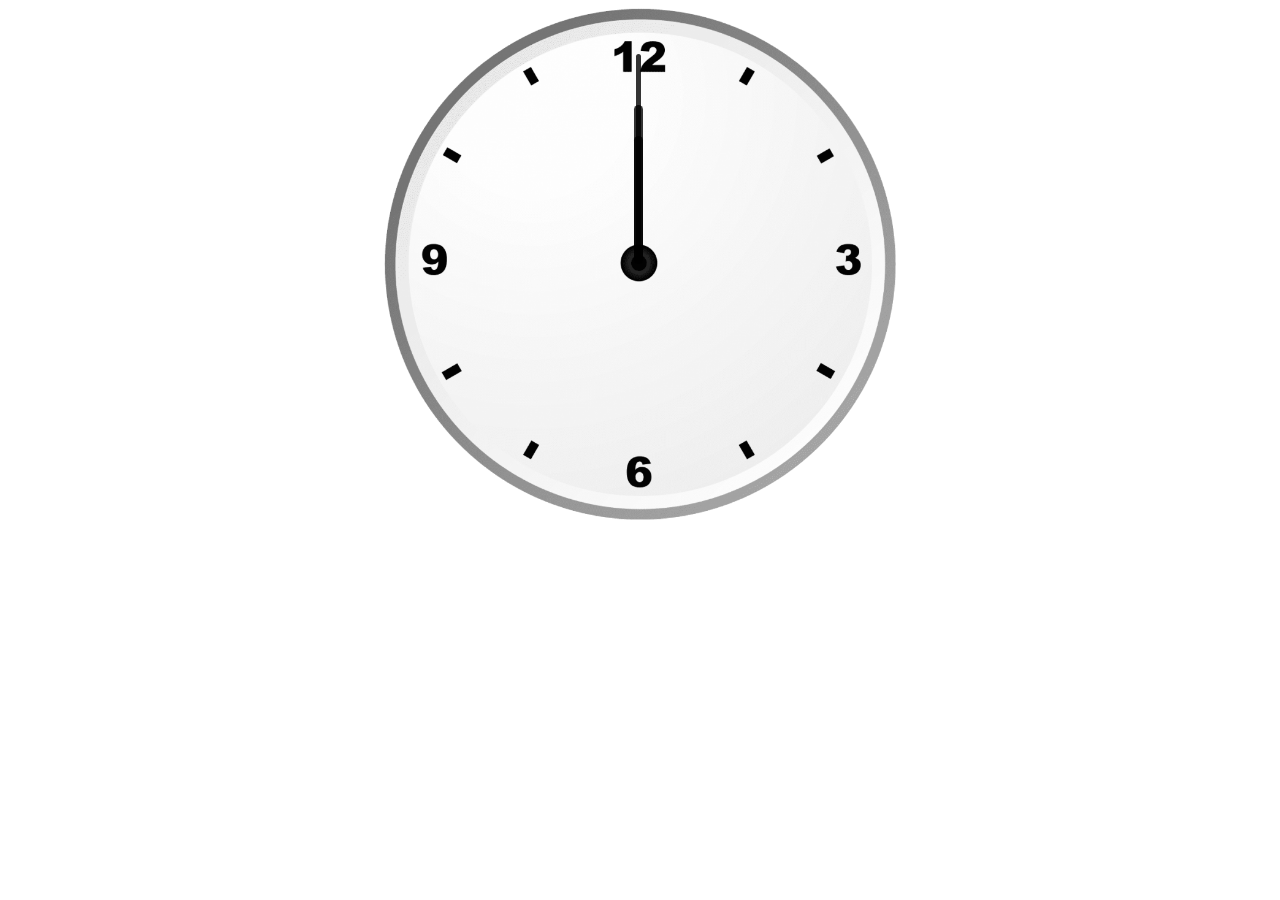
<file: Clock/index.html>
<!DOCTYPE html>
<html lang="en">
<head>
    <meta charset="UTF-8">
    <meta name="viewport" content="width=device-width, initial-scale=1.0">
    <title>Clock Using Pure JS</title>
    <link rel="stylesheet" href="index.css">
    <script src="index.js"></script>
</head>
<body>
    <div id="clockContainer">
        <div id="hour"></div>
        <div id="minute"></div>
        <div id="second"></div>
    </div>
</body>
</html>
</file>
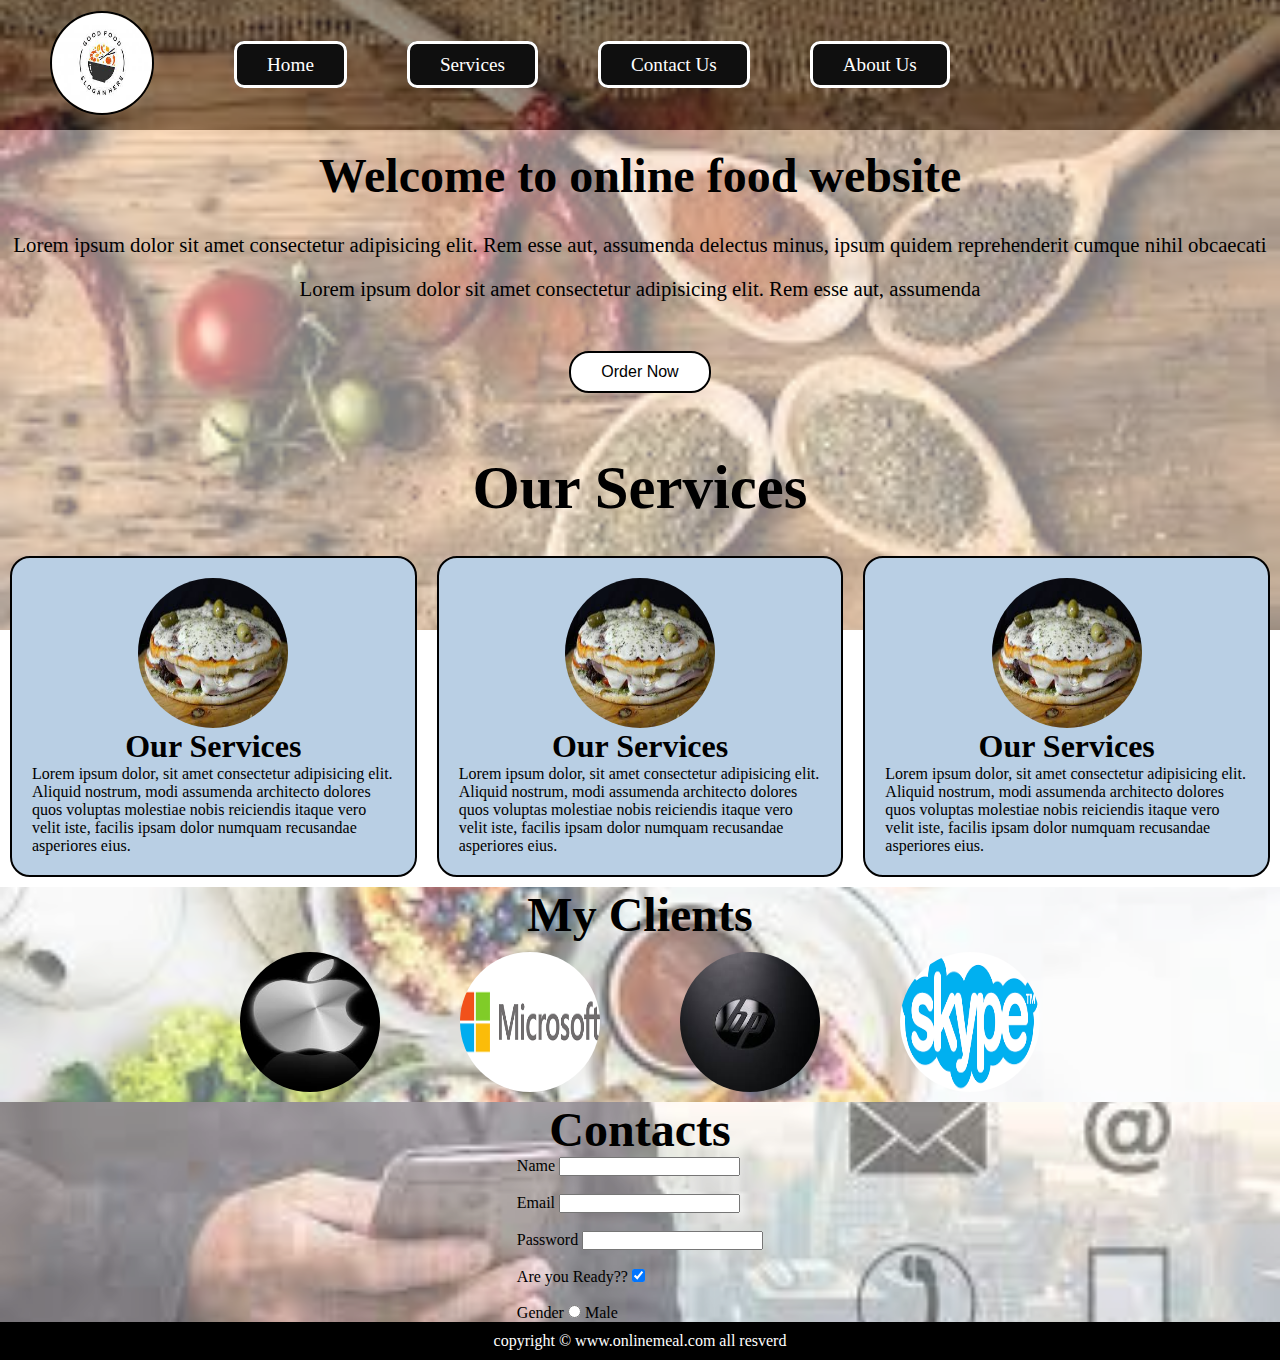
<file: food/index.html>
<!DOCTYPE html>
<html lang="en">

<head>
    <meta charset="UTF-8">
    <meta http-equiv="X-UA-Compatible" content="IE=edge">
    <meta name="viewport" content="width=device-width, initial-scale=1.0">
    <title>Online food website</title>
    <link rel="stylesheet" href="css/style.css">
    <link rel="stylesheet" media="screen and (max-width:1000px)" href="css/phone.css">
</head>

<body>

    <nav id="navbar">
        <div id="logo">
            <img src="img/logo.jpg" alt="online food order">
        </div>

        <ul>
            <li class="item" id="item1"><a href="#">Home</a></li>
            <li class="item" id="item2"><a href="#">Services</a></li>
            <li class="item" id="item3"><a href="#">Contact Us</a></li>
            <li class="item" id="item4"><a href="#">About Us</a></li>
        </ul>
    </nav>

    <section id="home">
        <h1 class="h-primary">
            Welcome to online food website
        </h1>

        <p>Lorem ipsum dolor sit amet consectetur adipisicing elit. Rem esse aut, assumenda delectus minus, ipsum quidem
            reprehenderit cumque nihil obcaecati</p>

        <p>Lorem ipsum dolor sit amet consectetur adipisicing elit. Rem esse aut, assumenda</p>

        <button class="btn">Order Now</button>
    </section>

    <section id="services">
        <h1 id="m-services">Our Services</h1>

        <div class="m-box">
            <div class="box">
                <img src="img/1.jpg" alt="NO pic">
                <h1 class="h-secandary">Our Services</h1>
                <p>Lorem ipsum dolor, sit amet consectetur adipisicing elit. Aliquid nostrum, modi assumenda architecto
                    dolores quos voluptas molestiae nobis reiciendis itaque vero velit iste, facilis ipsam dolor numquam
                    recusandae asperiores eius.</p>
            </div>

            <div class="box">
                <img src="img/1.jpg" alt="NO pic">
                <h1 class="h-secandary">Our Services</h1>
                <p>Lorem ipsum dolor, sit amet consectetur adipisicing elit. Aliquid nostrum, modi assumenda architecto
                    dolores quos voluptas molestiae nobis reiciendis itaque vero velit iste, facilis ipsam dolor numquam
                    recusandae asperiores eius.</p>
            </div>

            <div class="box">
                <img src="img/1.jpg" alt="NO pic">
                <h1 class="h-secandary">Our Services</h1>
                <p>Lorem ipsum dolor, sit amet consectetur adipisicing elit. Aliquid nostrum, modi assumenda architecto
                    dolores quos voluptas molestiae nobis reiciendis itaque vero velit iste, facilis ipsam dolor numquam
                    recusandae asperiores eius.</p>
            </div>

        </div>
    </section>

    <Section id="clients">
        <h1>My Clients</h1>
        <div class="citem">
            <img src="img/apple.jpg" alt="">
            <img src="img/microsoft.png" alt="">
            <img src="img/hp.jpg" alt="">
            <img src="img/skype.png" alt="">


        </div>
    </Section>

<section id="contacts">
    <h1>Contacts</h1>

    <form action="" >
        <div class="form-group">
            <label for="name">Name</label>
            <input type="text" id="name">
        </div>
        <br>

        <div class="form-group">
            <label for="email">Email</label>
            <input type="email" id="email">
        </div>
        <br>

        <div class="form-group">
            <label for="password">Password</label>
            <input type="password" id="password">
        </div>

        <br>

        <div class="form-group">
            <label for="check">Are you Ready??</label>
            <input type="checkbox" id="check" checked>
        </div>

        <br>
        <div class="form-group">
            <label for="gender">Gender</label>
            <input type="radio" id="male" name="gender">
            <label for="male">Male</label>

        </form>

</section>

<footer>
    copyright &copy;  www.onlinemeal.com all resverd
</footer>


</body>

</html>
</file>
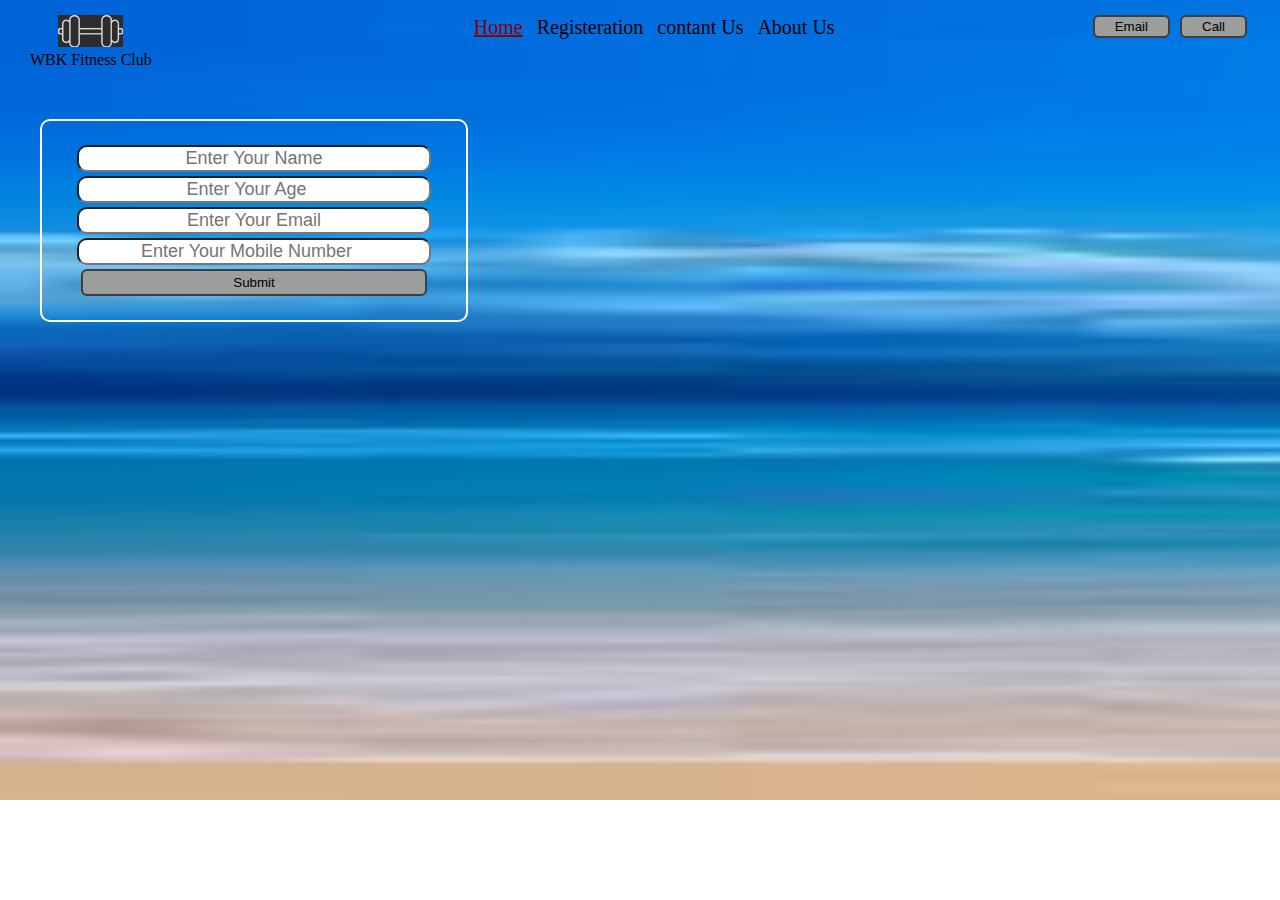
<file: gym website/index.html>
<!DOCTYPE html>
<html lang="en">

<head>
    <meta charset="UTF-8">
    <meta http-equiv="X-UA-Compatible" content="IE=edge">
    <meta name="viewport" content="width=device-width, initial-scale=1.0">
    <title>Gym</title>
    <link rel="stylesheet" href="css/style.css">
    <!-- <style>

        body{
            background: url('bg.jpg');
            background-repeat: no-repeat;
            background-size: 1400px 900px;
            color: beige;
        }
        </style> -->
</head>

<body>

    <header class="header">

        <div class="left">
            <img class="logo" src="img/logo.jpg" alt="">
            <div>
                WBK Fitness Club
            </div>
        </div>

        <div class="center">
            <ul class="navbar">
                <li><a href="#" class="active">Home</a></li>
                <li><a href="#">Registeration</a></li>
                <li><a href="#">contant Us</a></li>
                <li><a href="#">About Us</a></li>
            </ul>
        </div>

        <div class="right">

            <button class="btn">Email</button>
            <button class="btn">Call</button>
        </div>

    </header>

    <div class="Fgroup">
        <form action="noaction.php">
            <input type="text" placeholder="Enter Your Name">
            <input type="number" placeholder="Enter Your Age">
            <input type="email" placeholder="Enter Your Email">
            <input type="number" placeholder="Enter Your Mobile Number">
            <button class="btn">Submit</button>
        </form>
    </div>

</body>

</html>
</file>
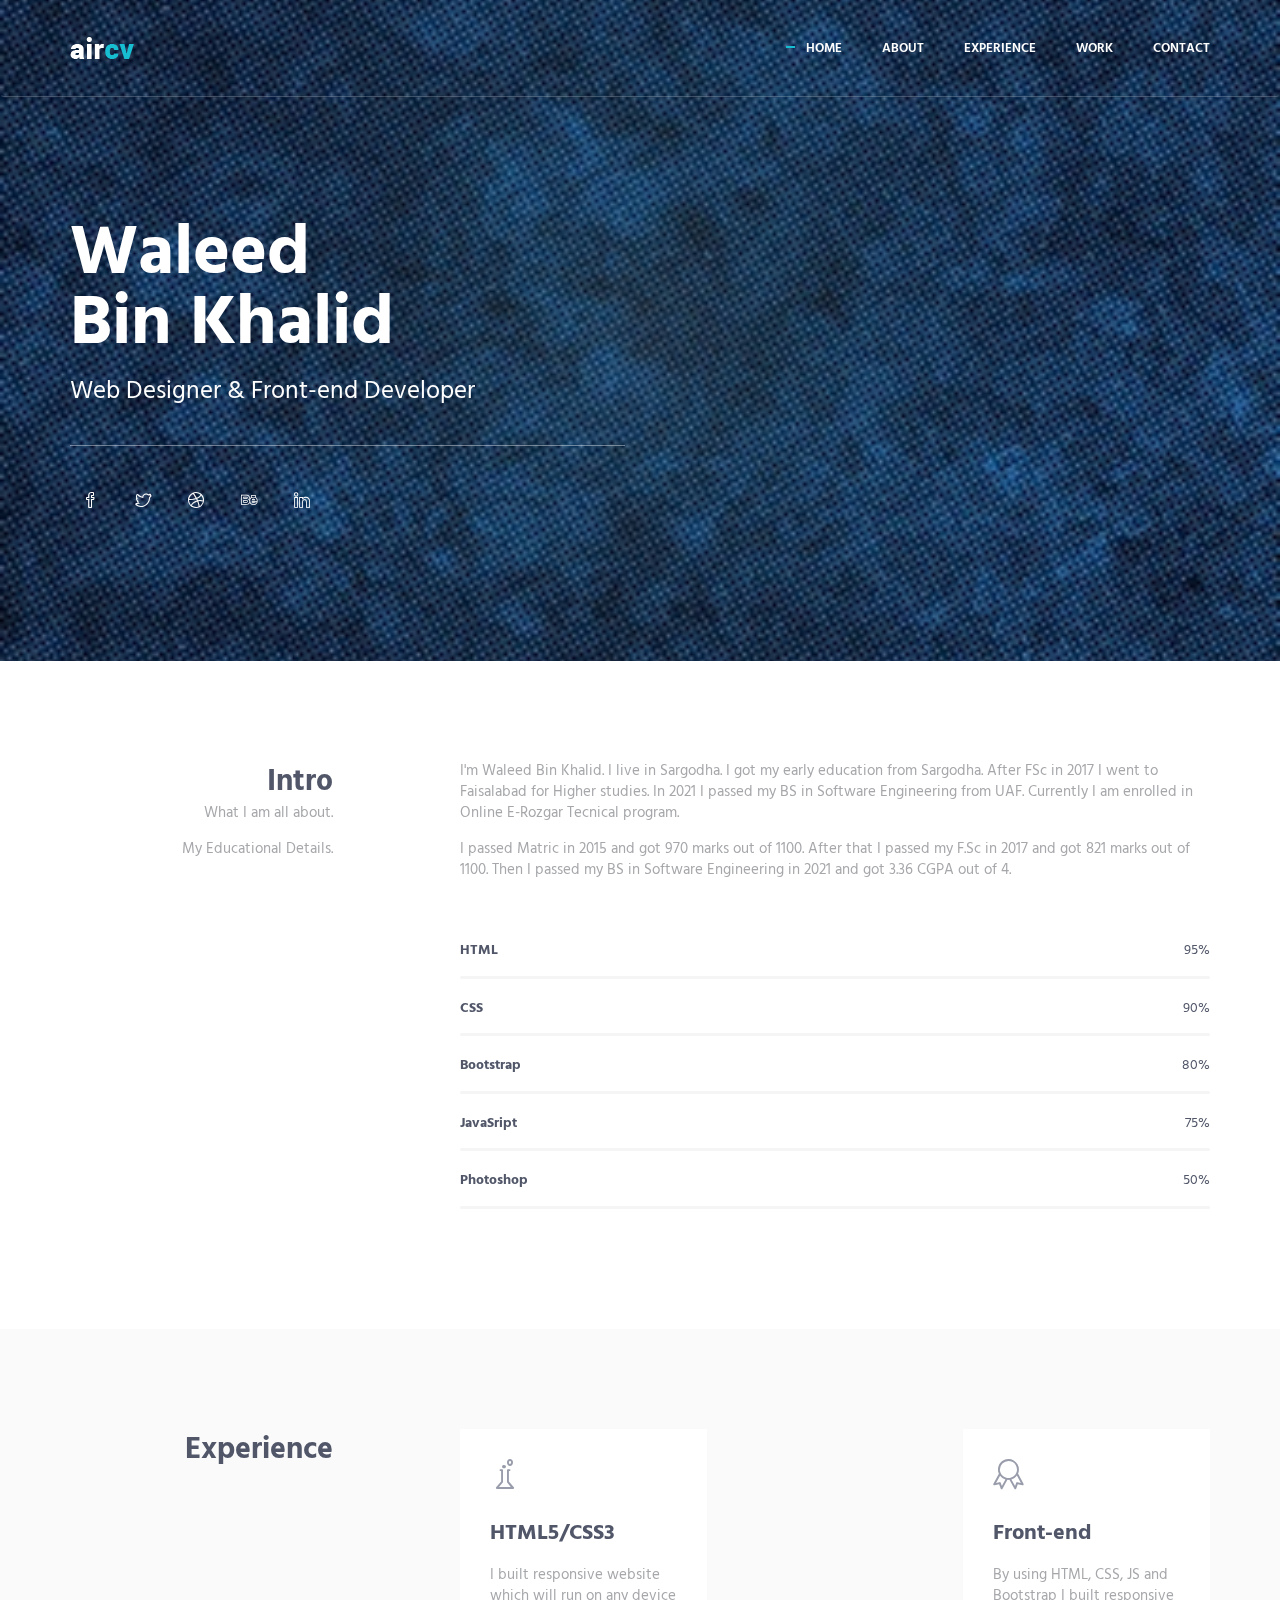
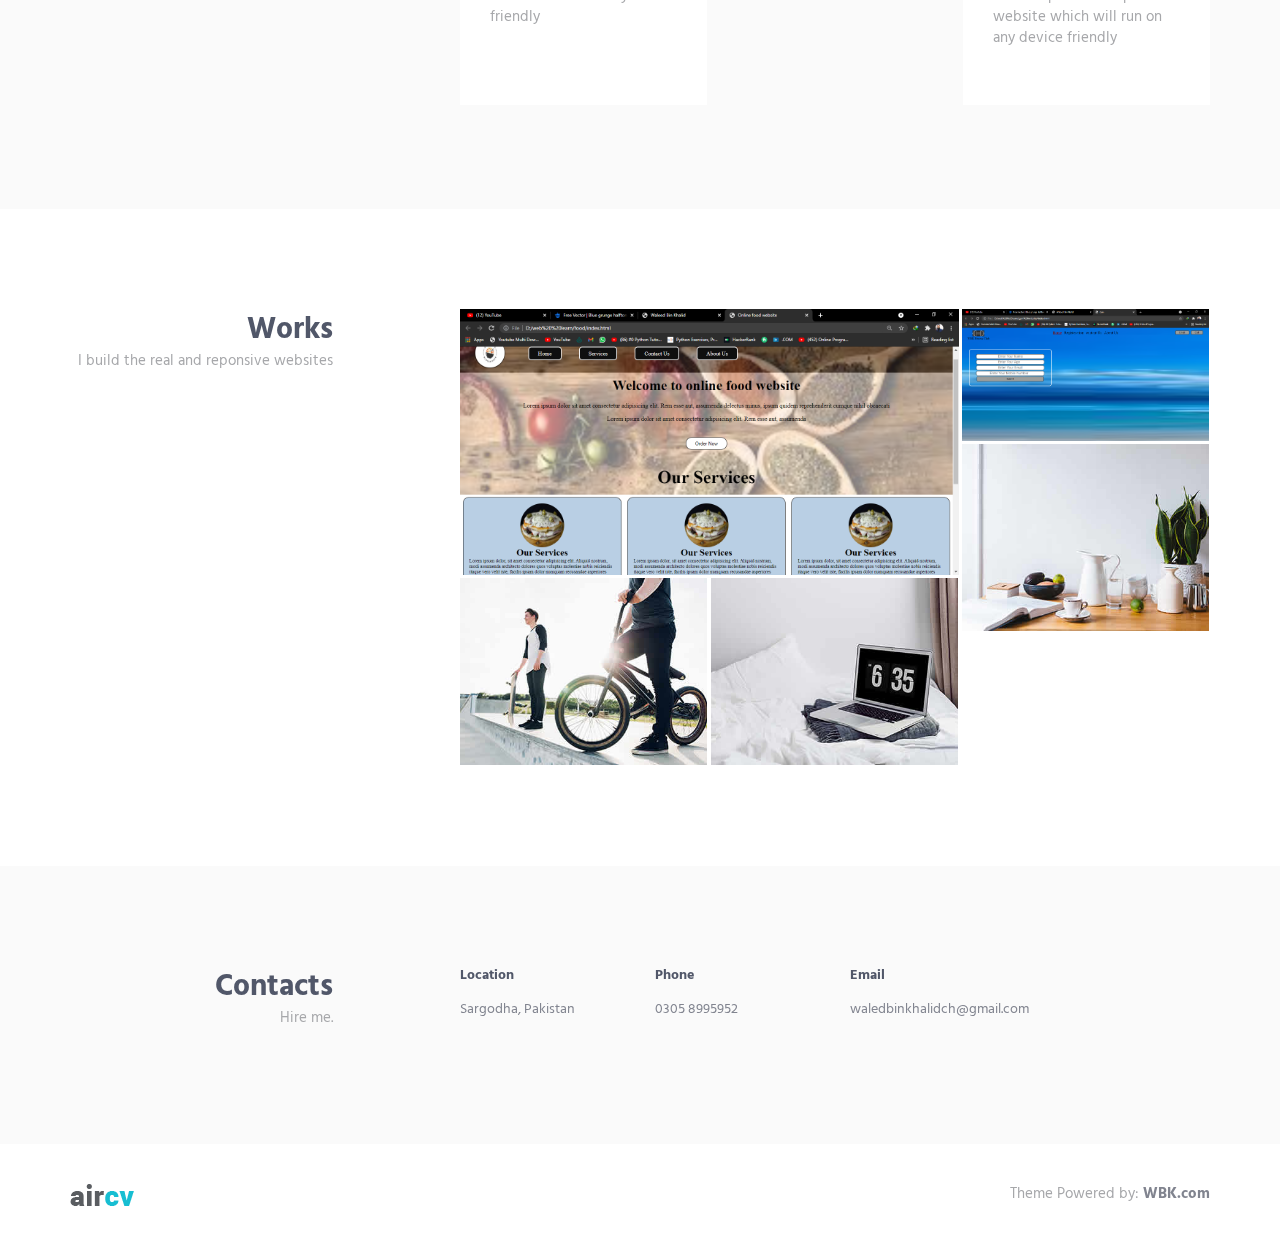
<file: CV/HTML/index.html>
<!DOCTYPE html>
<html lang="en" class="no-js">
    <!-- BEGIN HEAD -->
    <head>
        <meta charset="utf-8"/>
        <title>Waleed Bin Khalid</title>
        <meta http-equiv="X-UA-Compatible" content="IE=edge">
        <meta content="width=device-width, initial-scale=1" name="viewport"/>
        <meta content="" name="description"/>
        <meta content="" name="author"/>

        <!-- GLOBAL MANDATORY STYLES -->
        <link href="http://fonts.googleapis.com/css?family=Hind:300,400,500,600,700" rel="stylesheet" type="text/css">
        <link href="vendor/simple-line-icons/css/simple-line-icons.css" rel="stylesheet" type="text/css"/>
        <link href="vendor/bootstrap/css/bootstrap.min.css" rel="stylesheet" type="text/css"/>

        <!-- PAGE LEVEL PLUGIN STYLES -->
        <link href="css/animate.css" rel="stylesheet">

        <!-- THEME STYLES -->
        <link href="css/layout.min.css" rel="stylesheet" type="text/css"/>

        <!-- Favicon -->
        <link rel="shortcut icon" href="favicon.ico"/>
    </head>
    <!-- END HEAD -->

    <!-- BODY -->
    <body id="body" data-spy="scroll" data-target=".header">

        <!--========== HEADER ==========-->
        <header class="header navbar-fixed-top">
            <!-- Navbar -->
            <nav class="navbar" role="navigation">
                <div class="container">
                    <!-- Brand and toggle get grouped for better mobile display -->
                    <div class="menu-container js_nav-item">
                        <button type="button" class="navbar-toggle" data-toggle="collapse" data-target=".nav-collapse">
                            <span class="sr-only">Toggle navigation</span>
                            <span class="toggle-icon"></span>
                        </button>

                        <!-- Logo -->
                        <div class="logo">
                            <a class="logo-wrap" href="#body">
                                <img class="logo-img logo-img-main" src="img/logo.png" alt="Asentus Logo">
                                <img class="logo-img logo-img-active" src="img/logo-dark.png" alt="Asentus Logo">
                            </a>
                        </div>
                        <!-- End Logo -->
                    </div>

                    <!-- Collect the nav links, forms, and other content for toggling -->
                    <div class="collapse navbar-collapse nav-collapse">
                        <div class="menu-container">
                            <ul class="nav navbar-nav navbar-nav-right">
                                <li class="js_nav-item nav-item"><a class="nav-item-child nav-item-hover" href="#body">Home</a></li>
                                <li class="js_nav-item nav-item"><a class="nav-item-child nav-item-hover" href="#about">About</a></li>
                                <li class="js_nav-item nav-item"><a class="nav-item-child nav-item-hover" href="#experience">Experience</a></li>
                                <li class="js_nav-item nav-item"><a class="nav-item-child nav-item-hover" href="#work">Work</a></li>
                                <li class="js_nav-item nav-item"><a class="nav-item-child nav-item-hover" href="#contact">Contact</a></li>
                            </ul>
                        </div>
                    </div>
                    <!-- End Navbar Collapse -->
                </div>
            </nav>
            <!-- Navbar -->
        </header>
        <!--========== END HEADER ==========-->

        <!--========== SLIDER ==========-->
        <div class="promo-block parallax-window" data-parallax="scroll" data-image-src="img/02.jpeg">
            <div class="container">
                <div class="row">
                    <div class="col-sm-6">
                        <div class="promo-block-divider">
                            <h1 class="promo-block-title">Waleed<br/> Bin Khalid</h1>
                            <p class="promo-block-text">Web Designer &amp; Front-end Developer</p>
                        </div>
                        <ul class="list-inline">
                            <li><a href="#" class="social-icons"><i class="icon-social-facebook"></i></a></li>
                            <li><a href="#" class="social-icons"><i class="icon-social-twitter"></i></a></li>
                            <li><a href="#" class="social-icons"><i class="icon-social-dribbble"></i></a></li>
                            <li><a href="#" class="social-icons"><i class="icon-social-behance"></i></a></li>
                            <li><a href="#" class="social-icons"><i class="icon-social-linkedin"></i></a></li>
                        </ul>
                    </div>
                </div>
                <!--// end row -->
            </div>
        </div>
        <!--========== SLIDER ==========-->

        <!--========== PAGE LAYOUT ==========-->
        <!-- About -->
        <div id="about">
            <div class="container content-lg">
                <div class="row">
                    <div class="col-sm-3 sm-margin-b-30">
                        <div class="text-right sm-text-left">
                            <h2 class="margin-b-0">Intro</h2>
                            <p>What I am all about.</p>
                            <p>My Educational Details.</p>
                        </div>
                    </div>
                    <div class="col-sm-8 col-sm-offset-1">
                        <div class="margin-b-60">
                            <p>I'm Waleed Bin Khalid. I live in Sargodha. I got my early education from Sargodha. After FSc in 2017 I went to Faisalabad for Higher studies. In 2021 I passed my BS in Software Engineering from UAF. Currently I am enrolled in Online E-Rozgar Tecnical program.</p>
                            <p>I passed Matric in 2015 and got 970 marks out of 1100. After that I passed my F.Sc in 2017 and got 821 marks out of 1100. Then I passed my BS in Software Engineering in 2021 and got 3.36 CGPA out of 4.</p>
                        </div>

                        <!-- Progress Box -->
                        <div class="progress-box">
                            <h5>HTML <span class="color-heading pull-right">95%</span></h5>
                            <div class="progress">
                                <div class="progress-bar bg-color-base" role="progressbar" data-width="95"></div>
                            </div>
                        </div>

                        <div class="progress-box">
                            <h5>CSS<span class="color-heading pull-right">90%</span></h5>
                            <div class="progress">
                                <div class="progress-bar bg-color-base" role="progressbar" data-width="90"></div>
                            </div>
                        </div>

                        <div class="progress-box">
                            <h5>Bootstrap<span class="color-heading pull-right">80%</span></h5>
                            <div class="progress">
                                <div class="progress-bar bg-color-base" role="progressbar" data-width="80"></div>
                            </div>
                        </div>

                        <div class="progress-box">
                            <h5>JavaSript <span class="color-heading pull-right">75%</span></h5>
                            <div class="progress">
                                <div class="progress-bar bg-color-base" role="progressbar" data-width="75"></div>
                            </div>
                        </div>

                        <div class="progress-box">
                            <h5>Photoshop <span class="color-heading pull-right">50%</span></h5>
                            <div class="progress">
                                <div class="progress-bar bg-color-base" role="progressbar" data-width="50"></div>
                            </div>
                        </div>
                        <!-- End Progress Box -->
                    </div>
                </div>
                <!--// end row -->
            </div>
        </div>
        <!-- End About -->

        <!-- Experience -->
        <div id="experience">
            <div class="bg-color-sky-light" data-auto-height="true">
                <div class="container content-lg">
                    <div class="row">
                        <div class="col-sm-3 sm-margin-b-30">
                            <div class="text-right sm-text-left">
                                <h2 class="margin-b-0">Experience</h2>
                            </div>
                        </div>
                        <div class="col-sm-8 col-sm-offset-1">
                            <div class="row row-space-2 margin-b-4">
                                <div class="col-md-4 md-margin-b-4">
                                    <div class="service" data-height="height">
                                        <div class="service-element">
                                            <i class="service-icon icon-chemistry"></i>
                                        </div>
                                        <div class="service-info">
                                            <h3>HTML5/CSS3</h3>
                                            <p class="margin-b-5">I built responsive website which will run on any device friendly</p>
                                        </div>
                                        <a href="#" class="content-wrapper-link"></a>    
                                    </div>
                                </div>
                                <div class="col-md-4 md-margin-b-4">
                                    <div class="service bg-color-base wow zoomIn" data-height="height" data-wow-duration=".3" data-wow-delay=".1s">
                                        <div class="service-element">
                                            <i class="service-icon color-white icon-screen-tablet"></i>
                                        </div>
                                        <div class="service-info">
                                            <h3 class="color-white">Photoshop</h3>
                                            <p class="color-white margin-b-5">I edit pictures and make it good looking and effective</p>
                                        </div>
                                        <a href="#" class="content-wrapper-link"></a>    
                                    </div>
                                </div>
                                <div class="col-md-4">
                                    <div class="service" data-height="height">
                                        <div class="service-element">
                                            <i class="service-icon icon-badge"></i>
                                        </div>
                                        <div class="service-info">
                                            <h3>Front-end</h3>
                                            <p class="margin-b-5">By using HTML, CSS, JS and Bootstrap I built responsive website which will run on any device friendly</p>
                                        </div>
                                        <a href="#" class="content-wrapper-link"></a>    
                                    </div>
                                </div>
                            </div>
                            <!--// end row -->
                        </div>
                    </div>
                    <!--// end row -->
                </div>
            </div>
        </div>
        <!-- End Experience -->

        <!-- Work -->
        <div id="work">
            <div class="container content-lg">
                <div class="row">
                    <div class="col-sm-3 sm-margin-b-30">
                        <div class="text-right sm-text-left">
                            <h2 class="margin-b-0">Works</h2>
                            <p>I build the real and reponsive websites</p>
                        </div>
                    </div>
                    <div class="col-sm-8 col-sm-offset-1">
                        <!-- Masonry Grid -->
                        <div class="masonry-grid row row-space-2">
                            <div class="masonry-grid-sizer col-xs-6 col-sm-6 col-md-1"></div>
                            <div class="masonry-grid-item col-xs-12 col-sm-6 col-md-8 margin-b-4">
                                <!-- Work -->
                                <div class="work work-popup-trigger">
                                    <div class="work-overlay">
                                        <img class="full-width img-responsive" src="img/food.png" alt="Portfolio Image">
                                    </div>
                                    <div class="work-popup-overlay">
                                        <div class="work-popup-content">
                                            <a href="javascript:void(0);" class="work-popup-close">Hide</a>
                                            <div class="margin-b-30">
                                                <h3 class="margin-b-5">Art Of Coding</h3>
                                                <span>Clean &amp; Minimalistic Design</span>
                                            </div>
                                            <div class="row">
                                                <div class="col-sm-8 work-popup-content-divider sm-margin-b-20">
                                                    <div class="margin-t-10 sm-margin-t-0">
                                                        <p>Duis aute irure dolor in reprehenderit in voluptate velit esse cillum dolore eu fugiat nulla pariatur. Excepteur sint occaecat cupidatat non proident, sunt in culpa qui officia deserunt mollit anim id est laborum.</p>
                                                        <p>Lorem ipsum dolor sit amet, consectetur adipisicing elit, sed do eiusmod tempor incididunt ut labore et dolore magna aliqua. Ut enim ad minim veniam, quis nostrud.</p>
                                                        <ul class="list-inline work-popup-tag">
                                                            <li class="work-popup-tag-item"><a class="work-popup-tag-link" href="#">Design,</a></li>
                                                            <li class="work-popup-tag-item"><a class="work-popup-tag-link" href="#">Coding,</a></li>
                                                            <li class="work-popup-tag-item"><a class="work-popup-tag-link" href="#">Portfolio</a></li>
                                                        </ul>
                                                    </div>
                                                </div>
                                                <div class="col-sm-4">
                                                    <div class="margin-t-10 sm-margin-t-0">
                                                        <p class="margin-b-5"><strong>Project Leader:</strong> John Doe</p>
                                                        <p class="margin-b-5"><strong>Designer:</strong> Alisa Keys</p>
                                                        <p class="margin-b-5"><strong>Developer:</strong> Mark Doe</p>
                                                        <p class="margin-b-5"><strong>Customer:</strong> Keenthemes</p>
                                                    </div>
                                                </div>
                                            </div>
                                        </div>
                                    </div>
                                </div>
                                <!-- End Work -->
                            </div>
                            <div class="masonry-grid-item col-xs-12 col-sm-6 col-md-4 margin-b-4">
                                <!-- Work -->
                                <div class="work work-popup-trigger">
                                    <div class="work-overlay">
                                        <img class="full-width img-responsive" src="img/gym.png" alt="Portfolio Image">
                                    </div>
                                    <div class="work-popup-overlay">
                                        <div class="work-popup-content">
                                            <a href="javascript:void(0);" class="work-popup-close">Hide</a>
                                            <div class="margin-b-30">
                                                <h3 class="margin-b-5">Art Of Coding</h3>
                                                <span>Clean &amp; Minimalistic Design</span>
                                            </div>
                                            <div class="row">
                                                <div class="col-sm-8 work-popup-content-divider sm-margin-b-20">
                                                    <div class="margin-t-10 sm-margin-t-0">
                                                        <p>Duis aute irure dolor in reprehenderit in voluptate velit esse cillum dolore eu fugiat nulla pariatur. Excepteur sint occaecat cupidatat non proident, sunt in culpa qui officia deserunt mollit anim id est laborum.</p>
                                                        <p>Lorem ipsum dolor sit amet, consectetur adipisicing elit, sed do eiusmod tempor incididunt ut labore et dolore magna aliqua. Ut enim ad minim veniam, quis nostrud.</p>
                                                        <ul class="list-inline work-popup-tag">
                                                            <li class="work-popup-tag-item"><a class="work-popup-tag-link" href="#">Design,</a></li>
                                                            <li class="work-popup-tag-item"><a class="work-popup-tag-link" href="#">Coding,</a></li>
                                                            <li class="work-popup-tag-item"><a class="work-popup-tag-link" href="#">Portfolio</a></li>
                                                        </ul>
                                                    </div>
                                                </div>
                                                <div class="col-sm-4">
                                                    <div class="margin-t-10 sm-margin-t-0">
                                                        <p class="margin-b-5"><strong>Project Leader:</strong> John Doe</p>
                                                        <p class="margin-b-5"><strong>Designer:</strong> Alisa Keys</p>
                                                        <p class="margin-b-5"><strong>Developer:</strong> Mark Doe</p>
                                                        <p class="margin-b-5"><strong>Customer:</strong> Keenthemes</p>
                                                    </div>
                                                </div>
                                            </div>
                                        </div>
                                    </div>
                                </div>
                                <!-- End Work -->
                            </div>
                            <div class="masonry-grid-item col-xs-12 col-sm-6 col-md-4 md-margin-b-4">
                                <!-- Work -->
                                <div class="work work-popup-trigger">
                                    <div class="work-overlay">
                                        <img class="full-width img-responsive" src="img/397x300/01.jpg" alt="Portfolio Image">
                                    </div>
                                    <div class="work-popup-overlay">
                                        <div class="work-popup-content">
                                            <a href="javascript:void(0);" class="work-popup-close">Hide</a>
                                            <div class="margin-b-30">
                                                <h3 class="margin-b-5">Art Of Coding</h3>
                                                <span>Clean &amp; Minimalistic Design</span>
                                            </div>
                                            <div class="row">
                                                <div class="col-sm-8 work-popup-content-divider sm-margin-b-20">
                                                    <div class="margin-t-10 sm-margin-t-0">
                                                        <p>Duis aute irure dolor in reprehenderit in voluptate velit esse cillum dolore eu fugiat nulla pariatur. Excepteur sint occaecat cupidatat non proident, sunt in culpa qui officia deserunt mollit anim id est laborum.</p>
                                                        <p>Lorem ipsum dolor sit amet, consectetur adipisicing elit, sed do eiusmod tempor incididunt ut labore et dolore magna aliqua. Ut enim ad minim veniam, quis nostrud.</p>
                                                        <ul class="list-inline work-popup-tag">
                                                            <li class="work-popup-tag-item"><a class="work-popup-tag-link" href="#">Design,</a></li>
                                                            <li class="work-popup-tag-item"><a class="work-popup-tag-link" href="#">Coding,</a></li>
                                                            <li class="work-popup-tag-item"><a class="work-popup-tag-link" href="#">Portfolio</a></li>
                                                        </ul>
                                                    </div>
                                                </div>
                                                <div class="col-sm-4">
                                                    <div class="margin-t-10 sm-margin-t-0">
                                                        <p class="margin-b-5"><strong>Project Leader:</strong> John Doe</p>
                                                        <p class="margin-b-5"><strong>Designer:</strong> Alisa Keys</p>
                                                        <p class="margin-b-5"><strong>Developer:</strong> Mark Doe</p>
                                                        <p class="margin-b-5"><strong>Customer:</strong> Keenthemes</p>
                                                    </div>
                                                </div>
                                            </div>
                                        </div>
                                    </div>
                                </div>
                                <!-- End Work -->
                            </div>
                            <div class="masonry-grid-item col-xs-12 col-sm-6 col-md-4 md-margin-b-4">
                                <!-- Work -->
                                <div class="work work-popup-trigger">
                                    <div class="work-overlay">
                                        <img class="full-width img-responsive" src="img/397x300/02.jpg" alt="Portfolio Image">
                                    </div>
                                    <div class="work-popup-overlay">
                                        <div class="work-popup-content">
                                            <a href="javascript:void(0);" class="work-popup-close">Hide</a>
                                            <div class="margin-b-30">
                                                <h3 class="margin-b-5">Art Of Coding</h3>
                                                <span>Clean &amp; Minimalistic Design</span>
                                            </div>
                                            <div class="row">
                                                <div class="col-sm-8 work-popup-content-divider sm-margin-b-20">
                                                    <div class="margin-t-10 sm-margin-t-0">
                                                        <p>Duis aute irure dolor in reprehenderit in voluptate velit esse cillum dolore eu fugiat nulla pariatur. Excepteur sint occaecat cupidatat non proident, sunt in culpa qui officia deserunt mollit anim id est laborum.</p>
                                                        <p>Lorem ipsum dolor sit amet, consectetur adipisicing elit, sed do eiusmod tempor incididunt ut labore et dolore magna aliqua. Ut enim ad minim veniam, quis nostrud.</p>
                                                        <ul class="list-inline work-popup-tag">
                                                            <li class="work-popup-tag-item"><a class="work-popup-tag-link" href="#">Design,</a></li>
                                                            <li class="work-popup-tag-item"><a class="work-popup-tag-link" href="#">Coding,</a></li>
                                                            <li class="work-popup-tag-item"><a class="work-popup-tag-link" href="#">Portfolio</a></li>
                                                        </ul>
                                                    </div>
                                                </div>
                                                <div class="col-sm-4">
                                                    <div class="margin-t-10 sm-margin-t-0">
                                                        <p class="margin-b-5"><strong>Project Leader:</strong> John Doe</p>
                                                        <p class="margin-b-5"><strong>Designer:</strong> Alisa Keys</p>
                                                        <p class="margin-b-5"><strong>Developer:</strong> Mark Doe</p>
                                                        <p class="margin-b-5"><strong>Customer:</strong> Keenthemes</p>
                                                    </div>
                                                </div>
                                            </div>
                                        </div>
                                    </div>
                                </div>
                                <!-- End Work -->
                            </div>
                            <div class="masonry-grid-item col-xs-12 col-sm-6 col-md-4">
                                <!-- Work -->
                                <div class="work work-popup-trigger">
                                    <div class="work-overlay">
                                        <img class="full-width img-responsive" src="img/397x300/03.jpg" alt="Portfolio Image">
                                    </div>
                                    <div class="work-popup-overlay">
                                        <div class="work-popup-content">
                                            <a href="javascript:void(0);" class="work-popup-close">Hide</a>
                                            <div class="margin-b-30">
                                                <h3 class="margin-b-5">Art Of Coding</h3>
                                                <span>Clean &amp; Minimalistic Design</span>
                                            </div>
                                            <div class="row">
                                                <div class="col-sm-8 work-popup-content-divider sm-margin-b-20">
                                                    <div class="margin-t-10 sm-margin-t-0">
                                                        <p>Duis aute irure dolor in reprehenderit in voluptate velit esse cillum dolore eu fugiat nulla pariatur. Excepteur sint occaecat cupidatat non proident, sunt in culpa qui officia deserunt mollit anim id est laborum.</p>
                                                        <p>Lorem ipsum dolor sit amet, consectetur adipisicing elit, sed do eiusmod tempor incididunt ut labore et dolore magna aliqua. Ut enim ad minim veniam, quis nostrud.</p>
                                                        <ul class="list-inline work-popup-tag">
                                                            <li class="work-popup-tag-item"><a class="work-popup-tag-link" href="#">Design,</a></li>
                                                            <li class="work-popup-tag-item"><a class="work-popup-tag-link" href="#">Coding,</a></li>
                                                            <li class="work-popup-tag-item"><a class="work-popup-tag-link" href="#">Portfolio</a></li>
                                                        </ul>
                                                    </div>
                                                </div>
                                                <div class="col-sm-4">
                                                    <div class="margin-t-10 sm-margin-t-0">
                                                        <p class="margin-b-5"><strong>Project Leader:</strong> John Doe</p>
                                                        <p class="margin-b-5"><strong>Designer:</strong> Alisa Keys</p>
                                                        <p class="margin-b-5"><strong>Developer:</strong> Mark Doe</p>
                                                        <p class="margin-b-5"><strong>Customer:</strong> Keenthemes</p>
                                                    </div>
                                                </div>
                                            </div>
                                        </div>
                                    </div>
                                </div>
                                <!-- End Work -->
                            </div>
                        </div>
                        <!-- End Masonry Grid -->
                    </div>
                </div>
                <!--// end row -->
            </div>
        </div>
        <!-- End Work -->
            
        <!-- Contact -->
        <div id="contact">
            <div class="bg-color-sky-light">
                <div class="container content-lg">
                    <div class="row">
                        <div class="col-sm-3 sm-margin-b-30">
                            <div class="text-right sm-text-left">
                                <h2 class="margin-b-0">Contacts</h2>
                                <p>Hire me.</p>
                            </div>
                        </div>
                        <div class="col-sm-8 col-sm-offset-1">
                            <div class="row">
                                <div class="col-md-3 col-xs-6 md-margin-b-30">
                                    <h5>Location</h5>
                                    <a href="#">Sargodha, Pakistan</a>
                                </div>
                                <div class="col-md-3 col-xs-6 md-margin-b-30">
                                    <h5>Phone</h5>
                                    <a href="#">0305 8995952</a>
                                </div>
                                <div class="col-md-3 col-xs-6">
                                    <h5>Email</h5>
                                    <a href="mailto:#">waledbinkhalidch@gmail.com</a>
                                </div>
                                
                            </div>
                        </div>
                    </div>
                    <!--// end row -->
                </div>
            </div>
        </div>
        <!-- End Contact -->
        <!--========== END PAGE LAYOUT ==========-->

        <!--========== FOOTER ==========-->
        <footer class="footer">
            <div class="content container">
                <div class="row">
                    <div class="col-xs-6">
                        <img class="footer-logo" src="img/logo-dark.png" alt="Aircv Logo">
                    </div>
                    <div class="col-xs-6 text-right sm-text-left">
                        <p class="margin-b-0"> Theme Powered by: <a class="fweight-700" href="http://www.keenthemes.com/">WBK.com</a></p>
                    </div>
                </div>
                <!--// end row -->
            </div>
        </footer>
        <!--========== END FOOTER ==========-->

        <!-- Back To Top -->

        <a href="javascript:void(0);" class="js-back-to-top back-to-top">Top</a>

        <!-- JAVASCRIPTS(Load javascripts at bottom, this will reduce page load time) -->
        <!-- CORE PLUGINS -->
        <script src="vendor/jquery.min.js" type="text/javascript"></script>
        <script src="vendor/jquery-migrate.min.js" type="text/javascript"></script>
        <script src="vendor/bootstrap/js/bootstrap.min.js" type="text/javascript"></script>

        <!-- PAGE LEVEL PLUGINS -->
        <script src="vendor/jquery.easing.js" type="text/javascript"></script>
        <script src="vendor/jquery.back-to-top.js" type="text/javascript"></script>
        <script src="vendor/jquery.smooth-scroll.js" type="text/javascript"></script>
        <script src="vendor/jquery.wow.min.js" type="text/javascript"></script>
        <script src="vendor/jquery.parallax.min.js" type="text/javascript"></script>
        <script src="vendor/jquery.appear.js" type="text/javascript"></script>
        <script src="vendor/masonry/jquery.masonry.pkgd.min.js" type="text/javascript"></script>
        <script src="vendor/masonry/imagesloaded.pkgd.min.js" type="text/javascript"></script>

        <!-- PAGE LEVEL SCRIPTS -->
        <script src="js/layout.min.js" type="text/javascript"></script>
        <script src="js/components/progress-bar.min.js" type="text/javascript"></script>
        <script src="js/components/masonry.min.js" type="text/javascript"></script>
        <script src="js/components/wow.min.js" type="text/javascript"></script>

    </body>
    <!-- END BODY -->
</html>
</file>
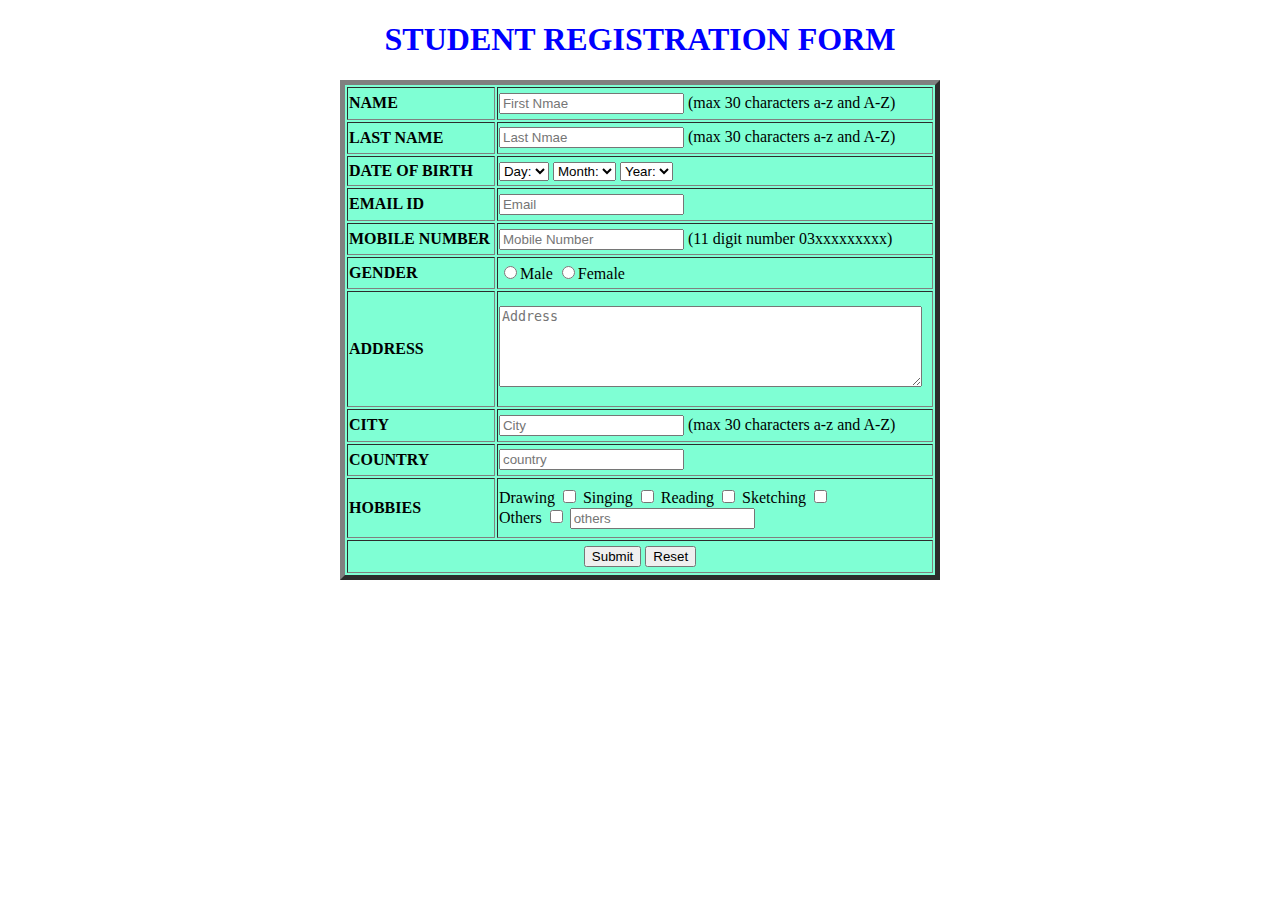
<file: form/waleedForm.html>
<!DOCTYPE html>
<html>

<head>
    <title>Student Registration Form</title>

</head>

<body >
    <h1 align="center" style="color: blue; ">STUDENT REGISTRATION FORM</h1>
<form action="form.php">

    <table align="center"  border="5px solid blue" width="600px" height="500px" style="background-color:aquamarine;">

        <!----- First Name ------------------------>
        <tr>
            <td><b> NAME</b></td>
            <td><input type="text" name="First_Name" maxlength="30"  placeholder="First Nmae"/>
             (max 30 characters a-z and A-Z)
            </td>
        </tr>

        <!----- Last Name --------------------------->
        <tr>
            <td><b>LAST NAME</b></td>
            <td><input type="text" name="Last_Name" maxlength="30" placeholder="Last Nmae" />
                (max 30 characters a-z and A-Z)
            </td>
        </tr>

        <!----- Date Of Birth -------------------------->
        <tr>
            <td><b>DATE OF BIRTH</b></td>

            <td>
                <select name="Birthday_day" id="Birthday_Day">
                    <option value="-1">Day:</option>
                    <option value="1">1</option>
                    <option value="2">2</option>
                    <option value="3">3</option>
                    <option value="4">4</option>
                    <option value="5">5</option>
                    <option value="6">6</option>
                    <option value="7">7</option>
                    <option value="8">8</option>
                    <option value="9">9</option>
                    <option value="10">10</option>
                    <option value="11">11</option>
                    <option value="12">12</option>
                    <option value="13">13</option>
                    <option value="14">14</option>
                    <option value="15">15</option>
                    <option value="16">16</option>
                    <option value="17">17</option>
                    <option value="18">18</option>
                    <option value="19">19</option>
                    <option value="20">20</option>
                    <option value="21">21</option>
                    <option value="22">22</option>
                    <option value="23">23</option>
                    <option value="24">24</option>
                    <option value="25">25</option>
                    <option value="26">26</option>
                    <option value="27">27</option>
                    <option value="28">28</option>
                    <option value="29">29</option>
                    <option value="30">30</option>
                    <option value="31">31</option>
                </select>

                <select id="Birthday_Month" name="Birthday_Month">
                    <option value="-1">Month:</option>
                    <option value="January">Jan</option>
                    <option value="February">Feb</option>
                    <option value="March">Mar</option>
                    <option value="April">Apr</option>
                    <option value="May">May</option>
                    <option value="June">Jun</option>
                    <option value="July">Jul</option>
                    <option value="August">Aug</option>
                    <option value="September">Sep</option>
                    <option value="October">Oct</option>
                    <option value="November">Nov</option>
                    <option value="December">Dec</option>
                </select>

                <select name="Birthday_Year" id="Birthday_Year">

                    <option value="-1">Year:</option>
                    <option value="2021">2021</option>
                    <option value="2020">2020</option>
                    <option value="2019">2019</option>
                    <option value="2018">2018</option>
                    <option value="2017">2017</option>
                    <option value="2016">2016</option>
                    <option value="2015">2015</option>
                    <option value="2014">2014</option>
                    <option value="2013">2013</option>
                    <option value="2012">2012</option>
                    <option value="2011">2011</option>
                    <option value="2010">2010</option>
                    <option value="2009">2009</option>
                    <option value="2008">2008</option>
                    <option value="2007">2007</option>
                    <option value="2006">2006</option>
                    <option value="2005">2005</option>
                    <option value="2004">2004</option>
                    <option value="2003">2003</option>
                    <option value="2002">2002</option>
                    <option value="2001">2001</option>
                    <option value="2000">2000</option>
                    <option value="1999">1999</option>
             
                </select>
            </td>
        </tr>

        <!----- Email Id --------------------------->
        <tr>
            <td><b>EMAIL ID</b></td>
            <td><input type="email" name="Email_Id" maxlength="100" placeholder="Email"/></td>
        </tr>

        <!----- Mobile Number ----------------------->
        <tr>
            <td><b>MOBILE NUMBER</b></td>
            <td>
                <input type="tel" name="Mobile_Number" maxlength="11" placeholder="Mobile Number"/>
                (11 digit number 03xxxxxxxxx)
            </td>
        </tr>

        <!----- Gender ------------------------->
        <tr>
            <td><b>GENDER</b></td>
            <td>
                 <input type="radio" name="Gender" value="Male" />Male
                 <input type="radio" name="Gender" value="Female" />Female
            </td>
        </tr>

        <!----- Address -------------------------->
        <tr>
            <td><b>ADDRESS</b></td>
            <td><textarea name=" Postal Address" rows="5" cols="50" placeholder="Address"></textarea></td>
        </tr>

        <!----- City---------------------------->
        <tr>
            <td><b>CITY</b></td>
            <td><input type="text" name="City" maxlength="30" placeholder="City "/>
                (max 30 characters a-z and A-Z)
            </td>
        </tr>

        <!----- Country ------------------------>
        <tr>
            <td><b>COUNTRY</b></td>
            <td><input type="text" name="Country" placeholder="country"/></td>
        </tr>

        <!----- Hobbies -------------------------->

        <tr>
            <td><b>HOBBIES</b></td>

            <td>
                Drawing
                <input type="checkbox" name="Hobby_Drawing" value="Drawing" />
                Singing
                <input type="checkbox" name="Hobby_Singing" value="Singing" />
                Reading
                <input type="checkbox" name="Hobby_Reading" value="Reading" />
                Sketching
                <input type="checkbox" name="Hobby_Cooking" value="Cooking" />
                <br />
                Others
                <input type="checkbox" name="Hobby_Other" value="Other">
                <input type="text" name="Other_Hobby" maxlength="30" placeholder="others"/>
            </td>
        </tr>


        <!----- Submit and Reset --------------------------->
        
        <tr>
            <td colspan="2" align="center">
                <input type="submit" value="Submit">
                <input type="reset" value="Reset">
            </td>
        </tr>
    </table>

    </form>

</body>

</html>
</file>
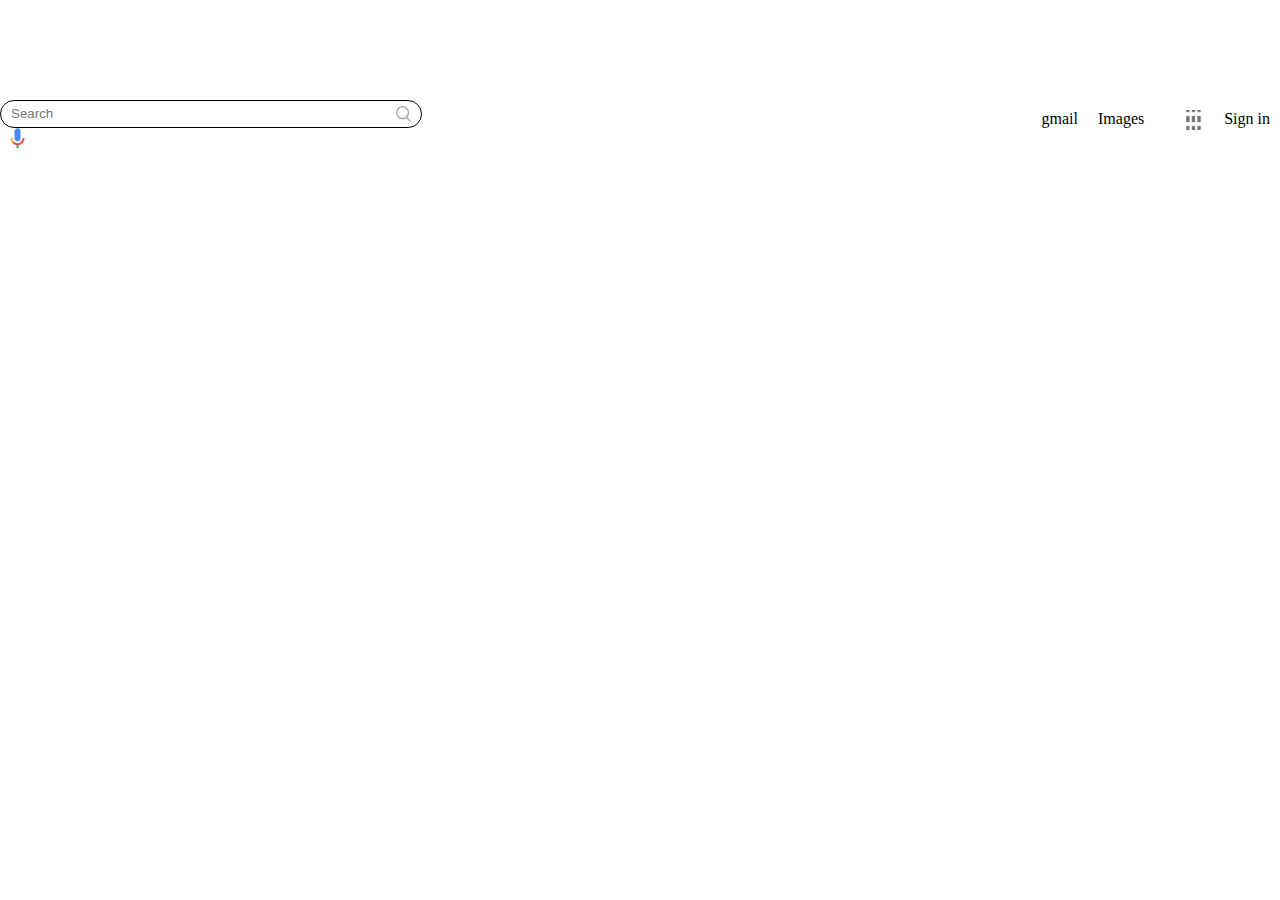
<file: google page/home_page.html>
<!DOCTYPE html>
<html lang="en">
<head>
  <meta charset="UTF-8">
  <meta http-equiv="X-UA-Compatible" content="IE=edge">
  <meta name="viewport" content="width=device-width, initial-scale=1.0">
  <title>Home Page</title>
  <link rel="stylesheet" href="google.css">
</head>
<body>

  <nav class="right">

  
    <a href="#" id="gmail">gmail</a>
    <a href="#" id="images">Images</a>
    <a href="#"><img src="apps.png" alt=""></a>
    <a href="#" id="sign">Sign in</a>
  </nav>



<section class="searchbar">
  <div class="search">
      <input type="text" placeholder="Search" class="input">
      <img src="search.png" alt="" class="searchIcon">
  </div>
  <img src="voice-search.png" alt="" class="voiceIcon">

</section>


</body>


</html>
</file>
<file: Clock/index.css>
#clockContainer{  
    position: relative;
    margin: auto;
    height: 40vw;
    width: 40vw; 
    background: url(clock.png) no-repeat;
    background-size: 100%;
}

#hour, #minute, #second{
    position: absolute;
    background: black;
    border-radius: 10px; 
    transform-origin: bottom;
}
#hour{
    width: 1.8%;
    height: 25%;
    top: 25%;
    left: 48.85%;
    opacity: 0.8;  
}
#minute{
    width: 1.6%;
    height: 30%;
    top: 19%;
    left: 48.9%;
    opacity: 0.8;  
}
#second{
    width: 1%;
    height: 40%;
    top: 9%;
    left: 49.25%;
    opacity: 0.8; 
    
}
</file>
<file: food/css/phone.css>
/* navbar */

#navbar{
    /* border: 2px solid black; */
    
   flex-direction: column;
   align-items: center;
   justify-content: center;
   align-content: center;
   
}



#logo img{
    width: 50px;
    height: 50px;
  
    
}

#navbar ul{
    padding-bottom: 10px;
}

#navbar ul li{
    font-size: .7rem;
}

#navbar ul li a{
    
    margin: 10px;
    border-radius: 10px;
    padding: 10px 5px;
    border: 3px solid white;
}

/* home */


#home::before{
    
    height: 50%;
   
}


.h-primary{
    
    font-size: 1.5rem;
}

#home p{
    
    padding: 10px;
    font-size: 1rem;
}

#home .btn{
   
    padding: 5px 10px;
    margin: 20px 20px;
    font-size: .7rem;
    
}


/* services */
.m-box{
    display: flex;
    flex-direction: column;
}

#m-services{
    font-size: 2rem;
    
}

/* contact */

#clients h1{
    font-size: 2rem;
    
}

#clients .citem img{
    height: 60px;
    width: 60px;

    padding: 10px  20px;
    
}


/* footer */
</file>
<file: gym website/css/style.css>
body {
    background-image: url(../img/bg.jpg);
    background-repeat: no-repeat;
    background-size: 13660px 800px;
    margin: 0px;
    padding: 0px;
}

.left {
    /* border: 2px solid black; */
    display: inline-block;
    position: absolute;
    left: 30px;
    top: 12px;

}

.logo {
    width: 65px;
    padding: 3px 10px;
    filter: invert(85%);
    display: block;
    margin: 0px auto;

}

.left div {
    text-align: center;
    line-height: 20px;
}

.center {

    /* border: 2px solid red; */
    display: block;
    width: 33%;
    margin: 12px auto;
}

/* .navbar{
display: inline-block;
} */

.navbar li {
    display: inline-block;

}

.navbar li a {
    text-decoration: none;
    padding: 5px;
    color: black;
    font-size: 20px;

}

.navbar li a:hover,
.navbar li a.active {
    text-decoration: underline;
    color: darkred;
}


.right {
    position: absolute;
    /* border: 2px solid green; */
    display: inline-block;
    right: 30px;
    top: 12px;

}

.btn {
    background: rgb(156, 158, 156);
    border: 2px solid rgb(63, 62, 62);
    border-radius: 6px;
    padding: 2px 20px;
    margin: 3px 3px;
    cursor: pointer;
}

.right .btn:hover {
    color: rgb(163, 91, 36);
    background: black;
}

.Fgroup {
    border: 2px solid white;
    margin: 80px 40px;
    width: 30%;
    border-radius: 10px;
    padding: 20px;

}

.Fgroup input {
    text-align: center;
    border-radius: 10px;
    margin: 4px auto;
    width: 90%;
    display: block;
    font-size: 18px;

}

.Fgroup .btn {
    width: 90%;
    display: block;
    margin: 4px auto;
    padding: 4px;
}
</file>
<file: CV/HTML/vendor/simple-line-icons/css/simple-line-icons.css>
@font-face {
  font-family: 'simple-line-icons';
  src: url('../fonts/Simple-Line-Icons.eot?v=2.3.2');
  src: url('../fonts/Simple-Line-Icons.eot?v=2.3.2#iefix') format('embedded-opentype'), url('../fonts/Simple-Line-Icons.woff2?v=2.3.2') format('woff2'), url('../fonts/Simple-Line-Icons.ttf?v=2.3.2') format('truetype'), url('../fonts/Simple-Line-Icons.woff?v=2.3.2') format('woff'), url('../fonts/Simple-Line-Icons.svg?v=2.3.2#simple-line-icons') format('svg');
  font-weight: normal;
  font-style: normal;
}
/*
 Use the following CSS code if you want to have a class per icon.
 Instead of a list of all class selectors, you can use the generic [class*="icon-"] selector, but it's slower:
*/
.icon-user,
.icon-people,
.icon-user-female,
.icon-user-follow,
.icon-user-following,
.icon-user-unfollow,
.icon-login,
.icon-logout,
.icon-emotsmile,
.icon-phone,
.icon-call-end,
.icon-call-in,
.icon-call-out,
.icon-map,
.icon-location-pin,
.icon-direction,
.icon-directions,
.icon-compass,
.icon-layers,
.icon-menu,
.icon-list,
.icon-options-vertical,
.icon-options,
.icon-arrow-down,
.icon-arrow-left,
.icon-arrow-right,
.icon-arrow-up,
.icon-arrow-up-circle,
.icon-arrow-left-circle,
.icon-arrow-right-circle,
.icon-arrow-down-circle,
.icon-check,
.icon-clock,
.icon-plus,
.icon-minus,
.icon-close,
.icon-exclamation,
.icon-organization,
.icon-trophy,
.icon-screen-smartphone,
.icon-screen-desktop,
.icon-plane,
.icon-notebook,
.icon-mustache,
.icon-mouse,
.icon-magnet,
.icon-energy,
.icon-disc,
.icon-cursor,
.icon-cursor-move,
.icon-crop,
.icon-chemistry,
.icon-speedometer,
.icon-shield,
.icon-screen-tablet,
.icon-magic-wand,
.icon-hourglass,
.icon-graduation,
.icon-ghost,
.icon-game-controller,
.icon-fire,
.icon-eyeglass,
.icon-envelope-open,
.icon-envelope-letter,
.icon-bell,
.icon-badge,
.icon-anchor,
.icon-wallet,
.icon-vector,
.icon-speech,
.icon-puzzle,
.icon-printer,
.icon-present,
.icon-playlist,
.icon-pin,
.icon-picture,
.icon-handbag,
.icon-globe-alt,
.icon-globe,
.icon-folder-alt,
.icon-folder,
.icon-film,
.icon-feed,
.icon-drop,
.icon-drawer,
.icon-docs,
.icon-doc,
.icon-diamond,
.icon-cup,
.icon-calculator,
.icon-bubbles,
.icon-briefcase,
.icon-book-open,
.icon-basket-loaded,
.icon-basket,
.icon-bag,
.icon-action-undo,
.icon-action-redo,
.icon-wrench,
.icon-umbrella,
.icon-trash,
.icon-tag,
.icon-support,
.icon-frame,
.icon-size-fullscreen,
.icon-size-actual,
.icon-shuffle,
.icon-share-alt,
.icon-share,
.icon-rocket,
.icon-question,
.icon-pie-chart,
.icon-pencil,
.icon-note,
.icon-loop,
.icon-home,
.icon-grid,
.icon-graph,
.icon-microphone,
.icon-music-tone-alt,
.icon-music-tone,
.icon-earphones-alt,
.icon-earphones,
.icon-equalizer,
.icon-like,
.icon-dislike,
.icon-control-start,
.icon-control-rewind,
.icon-control-play,
.icon-control-pause,
.icon-control-forward,
.icon-control-end,
.icon-volume-1,
.icon-volume-2,
.icon-volume-off,
.icon-calendar,
.icon-bulb,
.icon-chart,
.icon-ban,
.icon-bubble,
.icon-camrecorder,
.icon-camera,
.icon-cloud-download,
.icon-cloud-upload,
.icon-envelope,
.icon-eye,
.icon-flag,
.icon-heart,
.icon-info,
.icon-key,
.icon-link,
.icon-lock,
.icon-lock-open,
.icon-magnifier,
.icon-magnifier-add,
.icon-magnifier-remove,
.icon-paper-clip,
.icon-paper-plane,
.icon-power,
.icon-refresh,
.icon-reload,
.icon-settings,
.icon-star,
.icon-symbol-female,
.icon-symbol-male,
.icon-target,
.icon-credit-card,
.icon-paypal,
.icon-social-tumblr,
.icon-social-twitter,
.icon-social-facebook,
.icon-social-instagram,
.icon-social-linkedin,
.icon-social-pinterest,
.icon-social-github,
.icon-social-google,
.icon-social-reddit,
.icon-social-skype,
.icon-social-dribbble,
.icon-social-behance,
.icon-social-foursqare,
.icon-social-soundcloud,
.icon-social-spotify,
.icon-social-stumbleupon,
.icon-social-youtube,
.icon-social-dropbox {
  font-family: 'simple-line-icons';
  speak: none;
  font-style: normal;
  font-weight: normal;
  font-variant: normal;
  text-transform: none;
  line-height: 1;
  /* Better Font Rendering =========== */
  -webkit-font-smoothing: antialiased;
  -moz-osx-font-smoothing: grayscale;
}
.icon-user:before {
  content: "\e005";
}
.icon-people:before {
  content: "\e001";
}
.icon-user-female:before {
  content: "\e000";
}
.icon-user-follow:before {
  content: "\e002";
}
.icon-user-following:before {
  content: "\e003";
}
.icon-user-unfollow:before {
  content: "\e004";
}
.icon-login:before {
  content: "\e066";
}
.icon-logout:before {
  content: "\e065";
}
.icon-emotsmile:before {
  content: "\e021";
}
.icon-phone:before {
  content: "\e600";
}
.icon-call-end:before {
  content: "\e048";
}
.icon-call-in:before {
  content: "\e047";
}
.icon-call-out:before {
  content: "\e046";
}
.icon-map:before {
  content: "\e033";
}
.icon-location-pin:before {
  content: "\e096";
}
.icon-direction:before {
  content: "\e042";
}
.icon-directions:before {
  content: "\e041";
}
.icon-compass:before {
  content: "\e045";
}
.icon-layers:before {
  content: "\e034";
}
.icon-menu:before {
  content: "\e601";
}
.icon-list:before {
  content: "\e067";
}
.icon-options-vertical:before {
  content: "\e602";
}
.icon-options:before {
  content: "\e603";
}
.icon-arrow-down:before {
  content: "\e604";
}
.icon-arrow-left:before {
  content: "\e605";
}
.icon-arrow-right:before {
  content: "\e606";
}
.icon-arrow-up:before {
  content: "\e607";
}
.icon-arrow-up-circle:before {
  content: "\e078";
}
.icon-arrow-left-circle:before {
  content: "\e07a";
}
.icon-arrow-right-circle:before {
  content: "\e079";
}
.icon-arrow-down-circle:before {
  content: "\e07b";
}
.icon-check:before {
  content: "\e080";
}
.icon-clock:before {
  content: "\e081";
}
.icon-plus:before {
  content: "\e095";
}
.icon-minus:before {
  content: "\e615";
}
.icon-close:before {
  content: "\e082";
}
.icon-exclamation:before {
  content: "\e617";
}
.icon-organization:before {
  content: "\e616";
}
.icon-trophy:before {
  content: "\e006";
}
.icon-screen-smartphone:before {
  content: "\e010";
}
.icon-screen-desktop:before {
  content: "\e011";
}
.icon-plane:before {
  content: "\e012";
}
.icon-notebook:before {
  content: "\e013";
}
.icon-mustache:before {
  content: "\e014";
}
.icon-mouse:before {
  content: "\e015";
}
.icon-magnet:before {
  content: "\e016";
}
.icon-energy:before {
  content: "\e020";
}
.icon-disc:before {
  content: "\e022";
}
.icon-cursor:before {
  content: "\e06e";
}
.icon-cursor-move:before {
  content: "\e023";
}
.icon-crop:before {
  content: "\e024";
}
.icon-chemistry:before {
  content: "\e026";
}
.icon-speedometer:before {
  content: "\e007";
}
.icon-shield:before {
  content: "\e00e";
}
.icon-screen-tablet:before {
  content: "\e00f";
}
.icon-magic-wand:before {
  content: "\e017";
}
.icon-hourglass:before {
  content: "\e018";
}
.icon-graduation:before {
  content: "\e019";
}
.icon-ghost:before {
  content: "\e01a";
}
.icon-game-controller:before {
  content: "\e01b";
}
.icon-fire:before {
  content: "\e01c";
}
.icon-eyeglass:before {
  content: "\e01d";
}
.icon-envelope-open:before {
  content: "\e01e";
}
.icon-envelope-letter:before {
  content: "\e01f";
}
.icon-bell:before {
  content: "\e027";
}
.icon-badge:before {
  content: "\e028";
}
.icon-anchor:before {
  content: "\e029";
}
.icon-wallet:before {
  content: "\e02a";
}
.icon-vector:before {
  content: "\e02b";
}
.icon-speech:before {
  content: "\e02c";
}
.icon-puzzle:before {
  content: "\e02d";
}
.icon-printer:before {
  content: "\e02e";
}
.icon-present:before {
  content: "\e02f";
}
.icon-playlist:before {
  content: "\e030";
}
.icon-pin:before {
  content: "\e031";
}
.icon-picture:before {
  content: "\e032";
}
.icon-handbag:before {
  content: "\e035";
}
.icon-globe-alt:before {
  content: "\e036";
}
.icon-globe:before {
  content: "\e037";
}
.icon-folder-alt:before {
  content: "\e039";
}
.icon-folder:before {
  content: "\e089";
}
.icon-film:before {
  content: "\e03a";
}
.icon-feed:before {
  content: "\e03b";
}
.icon-drop:before {
  content: "\e03e";
}
.icon-drawer:before {
  content: "\e03f";
}
.icon-docs:before {
  content: "\e040";
}
.icon-doc:before {
  content: "\e085";
}
.icon-diamond:before {
  content: "\e043";
}
.icon-cup:before {
  content: "\e044";
}
.icon-calculator:before {
  content: "\e049";
}
.icon-bubbles:before {
  content: "\e04a";
}
.icon-briefcase:before {
  content: "\e04b";
}
.icon-book-open:before {
  content: "\e04c";
}
.icon-basket-loaded:before {
  content: "\e04d";
}
.icon-basket:before {
  content: "\e04e";
}
.icon-bag:before {
  content: "\e04f";
}
.icon-action-undo:before {
  content: "\e050";
}
.icon-action-redo:before {
  content: "\e051";
}
.icon-wrench:before {
  content: "\e052";
}
.icon-umbrella:before {
  content: "\e053";
}
.icon-trash:before {
  content: "\e054";
}
.icon-tag:before {
  content: "\e055";
}
.icon-support:before {
  content: "\e056";
}
.icon-frame:before {
  content: "\e038";
}
.icon-size-fullscreen:before {
  content: "\e057";
}
.icon-size-actual:before {
  content: "\e058";
}
.icon-shuffle:before {
  content: "\e059";
}
.icon-share-alt:before {
  content: "\e05a";
}
.icon-share:before {
  content: "\e05b";
}
.icon-rocket:before {
  content: "\e05c";
}
.icon-question:before {
  content: "\e05d";
}
.icon-pie-chart:before {
  content: "\e05e";
}
.icon-pencil:before {
  content: "\e05f";
}
.icon-note:before {
  content: "\e060";
}
.icon-loop:before {
  content: "\e064";
}
.icon-home:before {
  content: "\e069";
}
.icon-grid:before {
  content: "\e06a";
}
.icon-graph:before {
  content: "\e06b";
}
.icon-microphone:before {
  content: "\e063";
}
.icon-music-tone-alt:before {
  content: "\e061";
}
.icon-music-tone:before {
  content: "\e062";
}
.icon-earphones-alt:before {
  content: "\e03c";
}
.icon-earphones:before {
  content: "\e03d";
}
.icon-equalizer:before {
  content: "\e06c";
}
.icon-like:before {
  content: "\e068";
}
.icon-dislike:before {
  content: "\e06d";
}
.icon-control-start:before {
  content: "\e06f";
}
.icon-control-rewind:before {
  content: "\e070";
}
.icon-control-play:before {
  content: "\e071";
}
.icon-control-pause:before {
  content: "\e072";
}
.icon-control-forward:before {
  content: "\e073";
}
.icon-control-end:before {
  content: "\e074";
}
.icon-volume-1:before {
  content: "\e09f";
}
.icon-volume-2:before {
  content: "\e0a0";
}
.icon-volume-off:before {
  content: "\e0a1";
}
.icon-calendar:before {
  content: "\e075";
}
.icon-bulb:before {
  content: "\e076";
}
.icon-chart:before {
  content: "\e077";
}
.icon-ban:before {
  content: "\e07c";
}
.icon-bubble:before {
  content: "\e07d";
}
.icon-camrecorder:before {
  content: "\e07e";
}
.icon-camera:before {
  content: "\e07f";
}
.icon-cloud-download:before {
  content: "\e083";
}
.icon-cloud-upload:before {
  content: "\e084";
}
.icon-envelope:before {
  content: "\e086";
}
.icon-eye:before {
  content: "\e087";
}
.icon-flag:before {
  content: "\e088";
}
.icon-heart:before {
  content: "\e08a";
}
.icon-info:before {
  content: "\e08b";
}
.icon-key:before {
  content: "\e08c";
}
.icon-link:before {
  content: "\e08d";
}
.icon-lock:before {
  content: "\e08e";
}
.icon-lock-open:before {
  content: "\e08f";
}
.icon-magnifier:before {
  content: "\e090";
}
.icon-magnifier-add:before {
  content: "\e091";
}
.icon-magnifier-remove:before {
  content: "\e092";
}
.icon-paper-clip:before {
  content: "\e093";
}
.icon-paper-plane:before {
  content: "\e094";
}
.icon-power:before {
  content: "\e097";
}
.icon-refresh:before {
  content: "\e098";
}
.icon-reload:before {
  content: "\e099";
}
.icon-settings:before {
  content: "\e09a";
}
.icon-star:before {
  content: "\e09b";
}
.icon-symbol-female:before {
  content: "\e09c";
}
.icon-symbol-male:before {
  content: "\e09d";
}
.icon-target:before {
  content: "\e09e";
}
.icon-credit-card:before {
  content: "\e025";
}
.icon-paypal:before {
  content: "\e608";
}
.icon-social-tumblr:before {
  content: "\e00a";
}
.icon-social-twitter:before {
  content: "\e009";
}
.icon-social-facebook:before {
  content: "\e00b";
}
.icon-social-instagram:before {
  content: "\e609";
}
.icon-social-linkedin:before {
  content: "\e60a";
}
.icon-social-pinterest:before {
  content: "\e60b";
}
.icon-social-github:before {
  content: "\e60c";
}
.icon-social-google:before {
  content: "\e60d";
}
.icon-social-reddit:before {
  content: "\e60e";
}
.icon-social-skype:before {
  content: "\e60f";
}
.icon-social-dribbble:before {
  content: "\e00d";
}
.icon-social-behance:before {
  content: "\e610";
}
.icon-social-foursqare:before {
  content: "\e611";
}
.icon-social-soundcloud:before {
  content: "\e612";
}
.icon-social-spotify:before {
  content: "\e613";
}
.icon-social-stumbleupon:before {
  content: "\e614";
}
.icon-social-youtube:before {
  content: "\e008";
}
.icon-social-dropbox:before {
  content: "\e00c";
}
</file>
<file: google page/google.css>
*{
  margin: 0px;
  padding: 0px;

}

a{
  text-decoration: none;
}

.right{
  display: flex;
  float: right;
  margin-top: 0px;
  padding: 10px 10px;
 

}

.right img{
  width: 20px;
  height: 20px;
  padding-left: 20px;
}

.right a{
  color: black;
  padding-left: 20px;
}

.searchbar{

 display: block;
 margin: 100px auto;
}

.search{
  width: 400px;
  border: 1px solid black;
  border-radius: 25px;
  padding: 5px 10px;
  display: flex;
  
 
  
}
.input{
  border: none;
  outline: none;
  width: 400px;
  background: transparent;

}

.searchIcon{
  width: 15px;
  
}

.voiceIcon{
  width: 15px;
  margin-left: 10px;

}
</file>
<file: food/css/style.css>
/* CSS Reset */
*{
    margin: 0px;
    padding: 0px;
    
}

#navbar{
    /* border: 2px solid black; */
    display: flex;
    position: relative;
    height: 130px;
    
}

#navbar::before{
    content: "";
    background-color: black;
    position: absolute;
    width: 100%;
    height: 100%;
    z-index: -1;
    opacity: .8;
    top: 0px;
    left: 0px;
}

#logo{
    margin: 1px 30px;
}

#logo img{
    width: 100px;
    height: 100px;
    border-radius: 50%;
    margin: 10px 20px;
    border: 2px solid black;
}

#navbar ul{
    display: flex;
    align-items: center;
    
}

#navbar ul li{
 
    list-style: none;
    font-size: 1.2rem;
}

#navbar ul li a{
    background-color: rgb(15, 15, 15);
    color: white;
    text-decoration: none;
    margin: 30px;
    border-radius: 10px;
    padding: 10px 30px;
    border: 3px solid white;
}

#navbar ul li a:hover{
    background-color: white;
    color: black;
    border-radius: 10px;
    padding: 10px 30px;
    border: 3px solid black;
    margin: 30px;
}

#home{
    display: flex;
    flex-direction: column;
    justify-content: center;
    align-items: center;
    height: 300px;
    
    
    
}

#home::before{
    content: "";
    background: url(../img/bg.jpg)no-repeat center center/cover;
    position: absolute;
    width: 100%;
    height: 70%;
    z-index: -1;
    opacity: .5;
    top: 0px;
    left: 0px;
}


.h-primary{
    color:  black;
    padding: 20px;
    font-size: 3rem;
}

#home p{
    color: black;
    padding: 10px;
    font-size: 1.3rem;
}


#home .btn{
    color: rgb(0, 0, 0);
    border: 2px solid black;
    background-color: rgb(255, 255, 255);
    padding: 10px 30px;
    margin: 40px 20px;
    border-radius: 20px;
    cursor:pointer;
    font-size: 1rem;
    
}

/* Services */

#services{
    display: flex;
    flex-direction: column;
    

}

#m-services{
    font-size: 3.8rem;
    padding: 23px  ;
    text-align: center;
    
}


.m-box{
    display: flex;
    
}

.box{
    border: 2px solid black;
    border-radius: 20px;
    display: flex;
    flex-direction: column;
    justify-content: center;
    align-items: center;
    margin: 10px;
    padding: 20px;
    background-color: rgb(185, 207, 228);
}

.box img{
    width: 150px;
    height: 150px;
    border-radius: 50%;
    align-items: center;
}

.h-secandary{
    font-size: 2rem;
    
}

/* Clients */

#clients{
    display: flex;
    flex-direction: column;
    justify-content: center;
    align-items: center;
    position: relative;
}

#clients::before{
   content: "";
   background: url(../img/22.jpg) no-repeat center center/cover;
   width: 100%;
   position: absolute;
   height: 100%;
   z-index: -1;
   opacity: .6;

}

#clients h1{
    font-size: 3rem;
    
}

#clients .citem{
    display: flex;
    flex-direction: row;
    
    
}

#clients .citem img{
    height: 140px;
    width: 140px;
    border-radius: 50%;
    padding: 10px  40px;
    
}

/* contact section? */

#contacts{
    display: flex;
    position: relative;
    flex-direction: column;
    justify-content: center;
    align-items: center;

}

#contacts::before{
    content: "";
    position: absolute;
    background: url('../img/contact.jpg') no-repeat center center/cover;
    width: 100%;
    height: 100%;
    z-index: -1;
    opacity: .8;

     
    
}

#contacts h1{

   font-size: 3rem;
}

footer{
    display: flex;
    background-color: black;
    color: white;
    flex-direction: column;
    justify-content: center;
    align-items: center;
    padding: 10px 20px;
}
</file>
<file: CV/HTML/css/layout.min.css>
.link,body{position:relative;font-family:Hind,sans-serif}.btn-theme,p{line-height:1.4}.btn-theme.active.focus,.btn-theme.active:focus,.btn-theme.focus,.btn-theme:active.focus,.btn-theme:active:focus,.btn-theme:focus,:active,:focus,a,a:active,a:focus,a:hover{outline:0}.btn-theme:hover,.progress-box .progress-bar{transition-property:all;transition-timing-function:cubic-bezier(.7,1,.7,1)}.header .nav-item-child,.link,a,body,em,h1,h2,h3,h4,h5,h6,li,li a,p,span{font-family:Hind,sans-serif}.header .nav-item-hover:after,.link:after,.work .work-overlay:before{content:" "}.back-to-top,.header .nav-item-child,.link{text-transform:uppercase}.back-to-top:focus,.back-to-top:hover,.btn-theme.focus,.btn-theme:focus,.btn-theme:hover,.content-wrapper-link,.header .logo-wrap:focus,.header .logo-wrap:hover,a:active,a:focus,a:hover,h1>a:focus,h2>a:focus,h3>a:focus,h4>a:focus,h5>a:focus,h6>a:focus{text-decoration:none}.container-full-width:after,.container-sm:after{clear:both}html{overflow-x:hidden}body,html,html a{-webkit-font-smoothing:antialiased}p{font-size:15px;font-weight:400;color:#a6a7aa;margin-bottom:15px}em,li,li a{font-size:16px;font-weight:500;color:#515769}a{color:#81848f}a:active,a:focus,a:hover{color:#999caa}.link{font-size:13px;font-weight:600}.back-to-top,.form-control,span{font-weight:400}.link:after{position:absolute;top:8px;right:-15px;width:9px;height:2px;background:#17bed2}span{font-size:14px;color:#bfc1c7}h1,h2,h3,h4,h5,h6{font-weight:700;color:#515769;line-height:1.4;margin:0 0 15px}h1>a,h2>a,h3>a,h4>a,h5>a,h6>a{color:#515769}h1>a:hover,h2>a:hover,h3>a:hover,h4>a:hover,h5>a:hover,h6>a:hover{color:#999caa;text-decoration:none}h1{font-size:40px}h2{font-size:30px}h3,h4{font-size:22px}::selection{color:#fff;background:#17bed2;text-shadow:none}::-webkit-selection{color:#fff;background:#17bed2;text-shadow:none}::-moz-selection{color:#fff;background:#17bed2;text-shadow:none}.section-seperator{border-bottom:1px solid #edf0f2}.content-wrapper-link{position:absolute;top:0;left:0;right:0;bottom:0;display:block;z-index:3}.btn-icon,.btn-theme,.work{position:relative}.btn-theme,.social-icons{display:inline-block;vertical-align:middle;text-align:center}.btn-theme{background-image:none;border-style:solid;white-space:nowrap;-ms-touch-action:manipulation;touch-action:manipulation;cursor:pointer;-webkit-user-select:none;-moz-user-select:none;-ms-user-select:none;user-select:none}.btn-theme:hover{transition-duration:.3s}.btn-theme.active,.btn-theme:active{background-image:none;outline:0}.btn-theme.disabled,.btn-theme[disabled],fieldset[disabled] .btn-theme{cursor:not-allowed;box-shadow:none;opacity:.65;pointer-events:none}.btn-icon{top:1px;margin-right:10px}.btn-white-bg{color:#515769;background:#fff;border-color:transparent;border-width:0}.btn-white-bg.focus,.btn-white-bg:focus,.btn-white-bg:hover{color:#fff;background:#17bed2;border-color:transparent}.btn-white-brd{color:#fff;background:0 0;border-color:#fff;border-width:2px}.btn-white-brd.focus,.btn-white-brd:focus,.btn-white-brd:hover{color:#515769;background:#fff;border-color:#fff}.btn-default-bg{color:#515769;background:#f3f4f5;border-color:transparent;border-width:0}.btn-default-bg.focus,.btn-default-bg:focus,.btn-default-bg:hover{color:#fff;background:#17bed2;border-color:transparent}.btn-theme-sm{font-size:13px;font-weight:600;padding:15px 40px}.btn-theme-md{font-size:15px;font-weight:600;padding:20px 30px}.progress-box .progress{box-shadow:none;height:3px}.progress-box .progress-bar{transition-duration:2s}.social-icons{width:40px;height:40px;font-size:16px;color:#fff;border-radius:50%;padding:11px;transition-duration:.3s;transition-property:all;transition-timing-function:cubic-bezier(.7,1,.7,1)}.work .work-overlay:before,.work .work-popup-overlay{top:0;width:100%;height:100%;transition-property:all;transition-timing-function:cubic-bezier(.7,1,.7,1);transition-duration:.3s;left:0}.social-icons:hover{color:#515769;background:#fff;transition-duration:.3s;transition-property:all;transition-timing-function:cubic-bezier(.7,1,.7,1)}.promo-block{padding:220px 0 130px}.promo-block .promo-block-title{font-size:70px;color:#fff;line-height:1}@media (max-width:480px){.promo-block .promo-block-title{font-size:50px}}.promo-block .promo-block-text{font-size:25px;color:#fff}.promo-block .promo-block-divider{border-bottom:1px solid rgba(255,255,255,.4);padding-bottom:20px;margin-bottom:35px}.service{background:#fff;padding:30px}.service .service-element,.service .service-info{-webkit-transform:translate3d(0,0,0);-moz-transform:translate3d(0,0,0);transform:translate3d(0,0,0);transition-duration:.3s;transition-property:all;transition-timing-function:cubic-bezier(.7,1,.7,1)}.service .service-icon{display:block;font-size:30px;color:#999caa;margin-bottom:30px}.service:hover .service-element{opacity:0;-webkit-transform:translate3d(0,-100%,0);-moz-transform:translate3d(0,-100%,0);transform:translate3d(0,-100%,0);transition-duration:.3s;transition-property:all;transition-timing-function:cubic-bezier(.7,1,.7,1)}.service:hover .service-info{-webkit-transform:translate3d(0,-30%,0);-moz-transform:translate3d(0,-30%,0);transform:translate3d(0,-30%,0);transition-duration:.3s;transition-property:all;transition-timing-function:cubic-bezier(.7,1,.7,1)}.work{display:block}.work .work-overlay{position:relative;cursor:pointer}.work .work-overlay:before{position:absolute;background:0 0}.work:hover .work-overlay:before{background:rgba(0,0,0,.5);transition-duration:.3s;transition-property:all;transition-timing-function:cubic-bezier(.7,1,.7,1)}.work .work-popup-overlay{position:fixed;right:0;z-index:99999;opacity:0;visibility:hidden;-webkit-backface-visibility:hidden;backface-visibility:hidden;overflow-x:hidden;background:rgba(81,87,105,.4)}.work .work-popup-overlay-show{opacity:1;visibility:visible;-webkit-backface-visibility:visible;backface-visibility:visible;transition-duration:.3s;transition-property:all;transition-timing-function:cubic-bezier(.7,1,.7,1)}.work .work-popup-content{position:absolute;top:50%;left:0;right:0;width:730px;height:auto;display:block;background:#fff;padding:30px;margin:0 auto;-webkit-transform:translate3d(0,-50%,0);-moz-transform:translate3d(0,-50%,0);transform:translate3d(0,-50%,0)}.header .logo-img,.header .logo-img-main,.header .logo-wrap{display:inline-block}.work .work-popup-content-divider{border-right:1px solid #cdcecf}@media (max-width:768px){.work .work-popup-content{width:95%}.work .work-popup-content-divider{border-right:none;border-bottom:1px solid #cdcecf}}.work .work-popup-close{float:right;font-size:13px;font-weight:700;color:#c5c6cb;transition-duration:.3s;transition-property:all;transition-timing-function:cubic-bezier(.7,1,.7,1)}.work .work-popup-close:hover{color:#aaacb3;transition-duration:.3s;transition-property:all;transition-timing-function:cubic-bezier(.7,1,.7,1)}.work .work-popup-tag{margin:0}.work .work-popup-tag-item{padding:0 2px}.work .work-popup-tag-link{font-size:13px}.footer .footer-logo{width:64px;height:auto}.navbar-fixed-top .navbar-collapse{max-height:100%}.header .navbar{margin-bottom:0;border-bottom:1px solid rgba(255,255,255,.2);transition-duration:.3s;transition-property:all;transition-timing-function:cubic-bezier(.7,1,.7,1)}.header .navbar-toggle{width:25px;height:25px;border:none;padding:0;margin:35px 0}.header .navbar-toggle .toggle-icon{position:relative;width:21px;height:1px;display:inline-block;background:#515769;transition-duration:.3s;transition-property:all;transition-timing-function:cubic-bezier(.7,1,.7,1)}.header .navbar-toggle .toggle-icon:after,.header .navbar-toggle .toggle-icon:before{position:absolute;left:0;background:#515769;content:" "}.header .navbar-toggle .toggle-icon:before{width:10px;height:1px;bottom:10px;-webkit-transform:rotate(0);-moz-transform:rotate(0);transform:rotate(0);transition-duration:.3s;transition-property:all;transition-timing-function:cubic-bezier(.7,1,.7,1)}.header .navbar-toggle .toggle-icon:after{width:16px;height:1px;top:-5px;-webkit-transform:rotate(0);-moz-transform:rotate(0);transform:rotate(0);transition-duration:.3s;transition-property:all;transition-timing-function:cubic-bezier(.7,1,.7,1)}.header .navbar-toggle:hover .toggle-icon{background:#17bed2;transition-duration:.3s;transition-property:all;transition-timing-function:cubic-bezier(.7,1,.7,1)}.header .navbar-toggle:hover .toggle-icon:after,.header .navbar-toggle:hover .toggle-icon:before{width:21px;height:1px;background:#17bed2;transition-duration:.3s;transition-property:all;transition-timing-function:cubic-bezier(.7,1,.7,1)}.header .logo-img-active,.header .logo-img-main,.header .nav-item.active .nav-item-hover:after,.header .nav-item:hover .nav-item-hover:after{transition-duration:.4s;transition-property:all;transition-timing-function:cubic-bezier(.7,1,.7,1)}.header .navbar-toggle:hover .toggle-icon.is-clicked{background:rgba(81,87,105,0)}.header .logo{width:100px;height:100px;float:left;max-height:95px;line-height:65px}.header .logo-wrap{padding:15px 0}.header .logo-img{width:64px;height:auto;max-width:100%;max-height:100%;vertical-align:middle}.header .logo-img-active{display:none}.header .nav-item,.header .nav-item-child{display:block;position:relative}.header .navbar-nav{padding-left:0;margin-bottom:0;list-style:none}.header .nav-item:last-child .nav-item-child{padding-right:0}.header .nav-item.active .nav-item-hover:after,.header .nav-item:hover .nav-item-hover:after{opacity:1}.header .nav-item-child{font-size:13px;font-weight:600;color:#fff;line-height:55px;padding:20px;transition-duration:.3s;transition-property:all;transition-timing-function:cubic-bezier(.7,1,.7,1)}.header .nav-item-child:focus,.header .nav-item-child:hover{background:inherit}.header .nav-item-hover{position:relative}.header .nav-item-hover:after{position:absolute;top:45px;left:0;width:9px;height:2px;background:#17bed2;opacity:0;transition-duration:.4s;transition-property:all;transition-timing-function:cubic-bezier(.7,1,.7,1)}@media (max-width:991px){.header{background:#fff}.header .navbar-toggle{display:block}.header .navbar-collapse.collapse{display:none!important}.header .navbar-collapse.collapse.in{display:block!important}.header .nav-collapse{padding-left:0;padding-right:0}.header .navbar-nav{margin:0;float:none}.header .navbar-nav .nav-item{float:none}.header .menu-container:after,.header .menu-container:before{content:" ";display:table}.header .menu-container:after{clear:both}.header .logo .logo-img-main{display:none}.header .logo .logo-img-active{display:inline-block}.header .nav-item-child{color:#515769;line-height:1.4;padding:12px 12px 12px 15px}.header .nav-item-hover:after{position:absolute;top:19px}}@media (max-width:767px){.header .menu-container{padding-left:15px;padding-right:15px;margin-left:0;margin-right:0}.header .navbar>.container,.header .navbar>.container>.nav-collapse{padding-left:0;padding-right:0;margin-left:0;margin-right:0}.header .navbar>.container{width:auto}}@media (min-width:992px){.header .navbar-nav-right{float:right}.page-on-scroll .header .navbar{background:#fff;border-bottom-color:#f0f0f0;transition-duration:.3s;transition-property:all;transition-timing-function:cubic-bezier(.7,1,.7,1)}.page-on-scroll .header .logo-img-active,.page-on-scroll .header .logo-img-main{transition-duration:.4s;transition-property:all;transition-timing-function:cubic-bezier(.7,1,.7,1)}.page-on-scroll .header .logo-img-main{display:none}.page-on-scroll .header .logo-img-active{display:inline-block}.page-on-scroll .header .nav-item-child{color:#515769;transition-duration:.3s;transition-property:all;transition-timing-function:cubic-bezier(.7,1,.7,1)}}.back-to-top,.back-to-top:hover{color:#fff;transition-property:all;transition-timing-function:cubic-bezier(.7,1,.7,1)}.back-to-top{position:fixed;right:10px;bottom:10px;display:inline-block;z-index:9;width:40px;height:40px;font-size:11px;text-align:center;line-height:3;letter-spacing:1px;background:#515769;border-radius:3px;visibility:hidden;opacity:0;padding:5px;-webkit-transform:translate3d(0,50px,0);-moz-transform:translate3d(0,50px,0);transform:translate3d(0,50px,0);transition-duration:.3s}.container-full-width:after,.container-full-width:before,.container-sm:after,.container-sm:before{content:" ";display:table}.back-to-top:hover{transition-duration:.3s}.back-to-top.back-to-top-is-visible{visibility:visible;opacity:.6;-webkit-transform:translate3d(0,0,0);-moz-transform:translate3d(0,0,0);transform:translate3d(0,0,0);transition-duration:.3s;transition-property:all;transition-timing-function:cubic-bezier(.7,1,.7,1)}.back-to-top.back-to-top-is-visible:hover{opacity:1;transition-duration:.3s;transition-property:all;transition-timing-function:cubic-bezier(.7,1,.7,1)}.back-to-top.back-to-top-fade-out{opacity:.4}.back-to-top.back-to-top-fade-out:hover{opacity:1;transition-duration:.3s;transition-property:all;transition-timing-function:cubic-bezier(.7,1,.7,1)}.form-control{height:50px;font-size:14px;color:#a6a7aa;background:#fafafa;border:none;box-shadow:none;border-radius:0;padding-left:15px}.form-control::-moz-placeholder{color:#a6a7aa}.form-control:-ms-input-placeholder{color:#a6a7aa}.form-control::-webkit-input-placeholder{color:#a6a7aa}.form-control:focus{color:#515769;box-shadow:none}.form-control:focus::-moz-placeholder{color:#515769}.form-control:focus:-ms-input-placeholder{color:#515769}.form-control:focus::-webkit-input-placeholder{color:#515769}.color-base{color:#17bed2!important}.color-white{color:#fff!important}.color-heading{color:#515769!important}.color-subtitle{color:#a6a7aa!important}.color-link{color:#81848f!important}.color-link-hover{color:#999caa!important}.color-sky-light{color:#fafafa!important}.bg-color-base{background:#17bed2!important}.bg-color-white{background:#fff!important}.bg-color-heading{background:#515769!important}.bg-color-subtitle{background:#a6a7aa!important}.bg-color-link{background:#81848f!important}.bg-color-link-hover{background:#999caa!important}.bg-color-sky-light{background:#fafafa!important}.row-space-2{margin-right:-2px;margin-left:-2px}.container-full-width,.container-sm{margin-right:auto;margin-left:auto}.row-space-2>[class*=col-]{padding-left:2px;padding-right:2px}.container-sm{padding-right:15px;padding-left:15px}@media (min-width:768px){.container-sm{width:750px}}@media (min-width:1200px){.container-sm{width:970px}}.content{padding-top:40px;padding-bottom:40px}.content-sm{padding-top:60px;padding-bottom:60px}.content-md{padding-top:80px;padding-bottom:80px}.content-lg{padding-top:100px;padding-bottom:100px}.full-width{width:100%;height:auto}.fweight-300{font-weight:300!important}.fweight-400{font-weight:400!important}.fweight-500{font-weight:500!important}.fweight-600{font-weight:600!important}.fweight-700{font-weight:700!important}.margin-l-0{margin-left:0!important}.margin-l-5{margin-left:5px!important}.margin-l-10{margin-left:10px!important}.margin-l-20{margin-left:20px!important}.margin-r-0{margin-right:0!important}.margin-r-5{margin-right:5px!important}.margin-r-10{margin-right:10px!important}.margin-r-20{margin-right:20px!important}.margin-t-0{margin-top:0!important}.margin-t-5{margin-top:5px!important}.margin-t-10{margin-top:10px!important}.margin-t-20{margin-top:20px!important}.margin-t-30{margin-top:30px!important}.margin-t-40{margin-top:40px!important}.margin-t-50{margin-top:50px!important}.margin-t-60{margin-top:60px!important}.margin-b-0{margin-bottom:0!important}.margin-b-4{margin-bottom:4px!important}.margin-b-5{margin-bottom:5px!important}.margin-b-10{margin-bottom:10px!important}.margin-b-20{margin-bottom:20px!important}.margin-b-30{margin-bottom:30px!important}.margin-b-40{margin-bottom:40px!important}.margin-b-50{margin-bottom:50px!important}.margin-b-60{margin-bottom:60px!important}.margin-b-70{margin-bottom:70px!important}.margin-b-80{margin-bottom:80px!important}.margin-b-90{margin-bottom:90px!important}.margin-b-100{margin-bottom:100px!important}.height-100{height:100px!important}.height-200{height:200px!important}.height-300{height:300px!important}.height-400{height:400px!important}.height-500{height:500px!important}@media (max-width:992px){.md-margin-b-0{margin-bottom:0!important}.md-margin-b-4{margin-bottom:4px!important}.md-margin-b-5{margin-bottom:5px!important}.md-margin-b-10{margin-bottom:10px!important}.md-margin-b-20{margin-bottom:20px!important}.md-margin-b-30{margin-bottom:30px!important}.md-margin-b-40{margin-bottom:40px!important}.md-margin-b-50{margin-bottom:50px!important}.md-margin-b-60{margin-bottom:60px!important}.md-margin-b-70{margin-bottom:70px!important}.md-margin-b-80{margin-bottom:80px!important}.md-margin-b-90{margin-bottom:90px!important}.md-margin-b-100{margin-bottom:100px!important}.md-text-center{text-align:center}.md-text-left{text-align:left}.md-text-right{text-align:right}}@media (max-width:768px){.sm-margin-b-0{margin-bottom:0!important}.sm-margin-b-4{margin-bottom:4px!important}.sm-margin-b-5{margin-bottom:5px!important}.sm-margin-b-10{margin-bottom:10px!important}.sm-margin-b-20{margin-bottom:20px!important}.sm-margin-b-30{margin-bottom:30px!important}.sm-margin-b-40{margin-bottom:40px!important}.sm-margin-b-50{margin-bottom:50px!important}.sm-margin-b-60{margin-bottom:60px!important}.sm-margin-b-70{margin-bottom:70px!important}.sm-margin-b-80{margin-bottom:80px!important}.sm-margin-b-90{margin-bottom:90px!important}.sm-margin-b-100{margin-bottom:100px!important}.sm-text-center{text-align:center}.sm-text-left{text-align:left}.sm-text-right{text-align:right}}@media (max-width:480px){.xs-margin-b-0{margin-bottom:0!important}.xs-margin-b-4{margin-bottom:4px!important}.xs-margin-b-5{margin-bottom:5px!important}.xs-margin-b-10{margin-bottom:10px!important}.xs-margin-b-20{margin-bottom:20px!important}.xs-margin-b-30{margin-bottom:30px!important}.xs-margin-b-40{margin-bottom:40px!important}.xs-margin-b-50{margin-bottom:50px!important}.xs-margin-b-60{margin-bottom:60px!important}.xs-margin-b-70{margin-bottom:70px!important}.xs-margin-b-80{margin-bottom:80px!important}.xs-margin-b-90{margin-bottom:90px!important}.xs-margin-b-100{margin-bottom:100px!important}.xs-text-center{text-align:center}.xs-text-left{text-align:left}.xs-text-right{text-align:right}}
</file>
